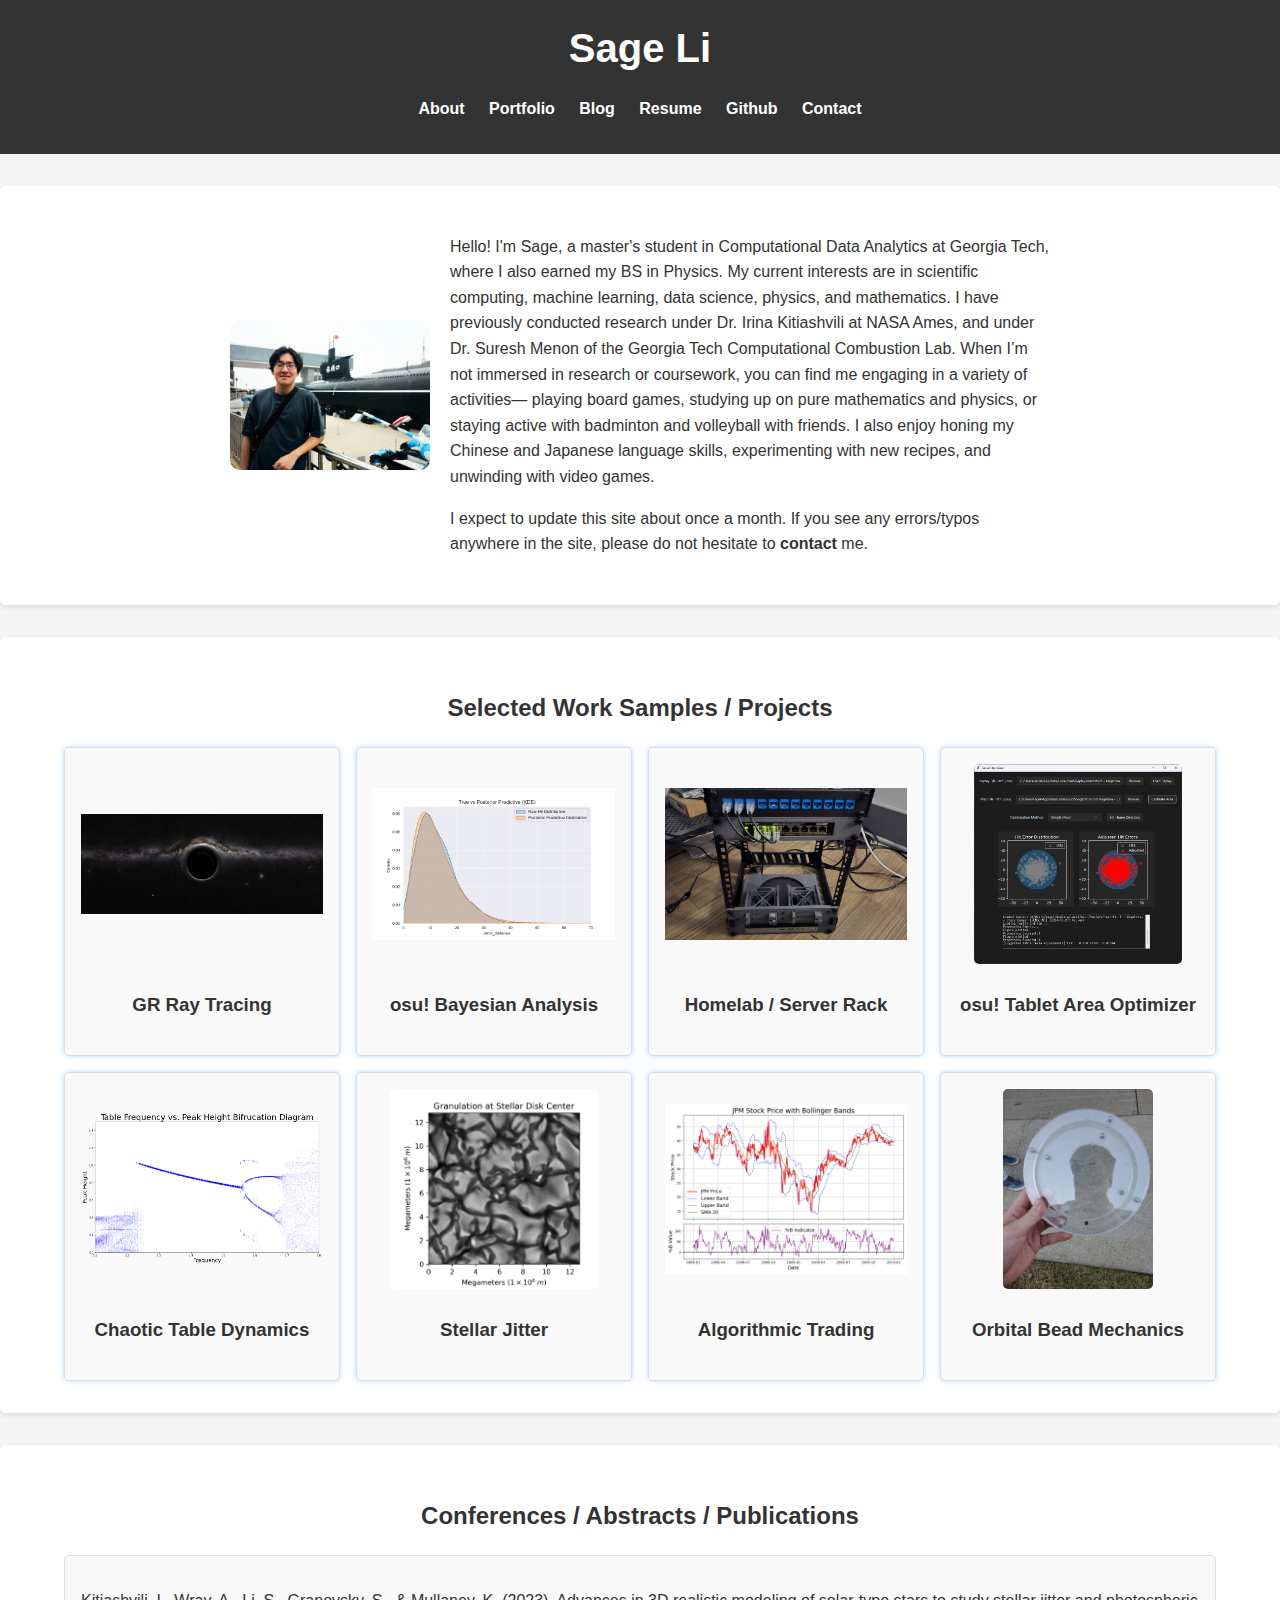
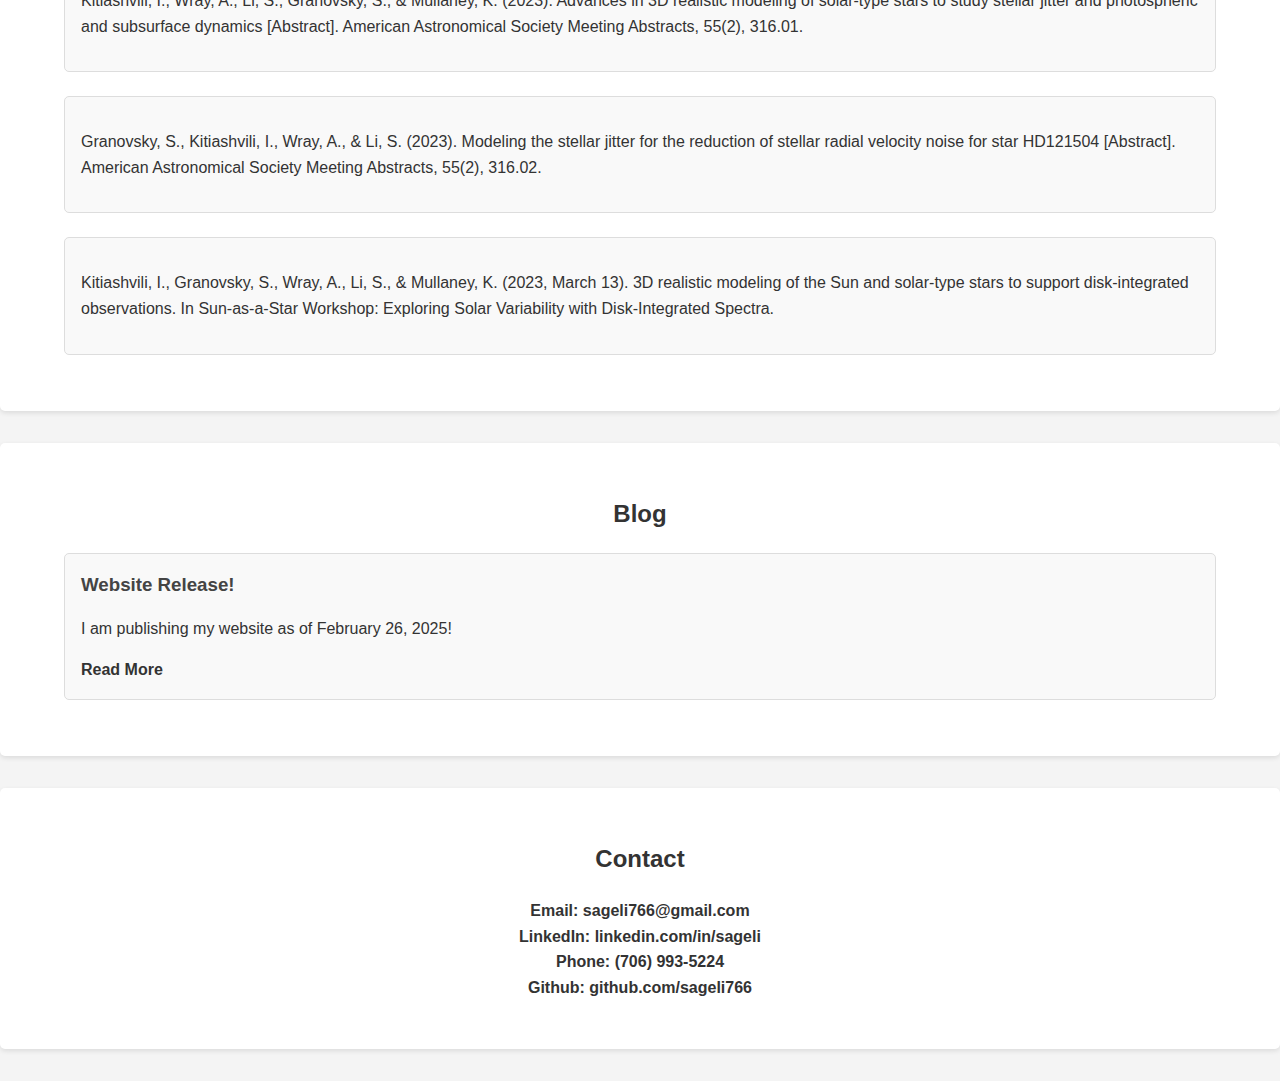
<file: index.html>
<!DOCTYPE html>
<html lang="en">

<head>
    <meta charset="UTF-8">
    <meta name="viewport" content="width=device-width, initial-scale=1.0">
    <title>Sage Li's Website</title>
    <link rel="stylesheet" href="styles.css">
</head>

<body>
<!-- Header -->
<header>
    <div class="container">
        <h1>Sage Li</h1>
        <nav>
            <ul>
                <li><a href="#about">About</a></li>
                <li><a href="#portfolio">Portfolio</a></li>
                <li><a href="#blog">Blog</a></li>
                <li><a href="Sage_Li's_Resume.pdf" target="_blank">Resume</a></li>
                <li><a href="https://github.com/sageli766" target="_blank">Github</a></li>
                <li><a href="#contact">Contact</a></li>
            </ul>
        </nav>
    </div>
</header>

<!-- About -->
<section id="about">
    <div class="container about-container">
        <img src="portrait.jpg" alt="Sage Li" class="about-image">
        <div class="about-text">
            <p>
                Hello! I'm Sage, a master's student in Computational Data Analytics at Georgia
                Tech, where I also earned my BS in Physics. My current interests are in
                scientific computing, machine learning, data science, physics, and mathematics. I have previously
                conducted research under Dr. Irina Kitiashvili at NASA Ames,
                and under Dr. Suresh Menon of the Georgia Tech Computational Combustion Lab. When I’m
                not immersed in research or coursework, you can find me engaging in a variety
                of activities— playing board games, studying up on pure mathematics and
                physics, or staying active with badminton and volleyball with friends.
                I also enjoy honing my Chinese and Japanese language skills, experimenting with
                new recipes, and unwinding with video games.
            </p>

            <p>
                I expect to update this site about once a month. If you see any errors/typos anywhere in the site, please
                do not hesitate to <a href="#contact">contact</a> me.
            </p>
        </div>
    </div>
</section>

<!-- Portfolio -->
<section id="portfolio">
    <div class="container">
        <h2>Selected Work Samples / Projects</h2>
        <div class="portfolio-grid">
            <a href="GR_raytracing/GR_raytracing.html">
                <div class="portfolio-item">
                    <img src="GR_raytracing/cuda_bars.png" alt="osu_bayesian">
                    <h3>GR Ray Tracing</h3>
                </div>
            </a>

            <a href="osu_bayesian/osu_bayesian.html">
                <div class="portfolio-item">
                    <img src="osu_bayesian/true_vs_PPD.png" alt="osu_bayesian">
                    <h3>osu! Bayesian Analysis</h3>
                </div>
            </a>

            <a href="homelab/homelab.html">
                <div class="portfolio-item">
                    <img src="homelab/serverrack_fixed_aspect.jpg" alt="homelab">
                    <h3>Homelab / Server Rack</h3>
                </div>
            </a>

            <a href="osu_tablet_optimization/tablet_optimizer.html">
                <div class="portfolio-item">
                    <img src="osu_tablet_optimization/gui.png" alt="app_gui">
                    <h3>osu! Tablet Area Optimizer</h3>
                </div>
            </a>

            <a href="chaotic_dynamics/chaos.html">
                <div class="portfolio-item">
                    <img src="chaotic_dynamics/Bifurcation_Diagram.png" alt="Bifurcation">
                    <h3>Chaotic Table Dynamics</h3>
                </div>
            </a>

            <a href="stellar_jitter/stellar_jitter.html">
                <div class="portfolio-item">
                    <img src="stellar_jitter/stellar_disk.png" alt="Stellar Disk">
                    <h3>Stellar Jitter</h3>
                </div>
            </a>

            <a href="Algorithmic_trading/algotrading.html">
                <div class="portfolio-item">
                    <img src="Algorithmic_trading/BB.png" alt="BB">
                    <h3>Algorithmic Trading</h3>
                </div>
            </a>

            <a href="Orbital_Bead_Mechanics/bead_mech.html">
                <div class="portfolio-item">
                    <img src="Orbital_Bead_Mechanics/apparatus.jpg" alt="Setup">
                    <h3>Orbital Bead Mechanics</h3>
                </div>
            </a>
        </div>
    </div>
</section>

<section id="publications">
    <div class="container">
        <h2>Conferences / Abstracts / Publications</h2>
        <a href="https://ui.adsabs.harvard.edu/abs/2023AAS...24131601K/abstract" target="_blank" style="font-weight: normal;">
            <div class="blog-post">
            <p>Kitiashvili, I., Wray, A., Li, S., Granovsky, S., & Mullaney, K. (2023). Advances in 3D realistic modeling of
                solar-type stars to study stellar jitter and photospheric and subsurface dynamics [Abstract]. American
                Astronomical Society Meeting Abstracts, 55(2), 316.01.</p>
            </div>
        </a>

        <a href="https://ui.adsabs.harvard.edu/abs/2023AAS...24131602G/abstract" target="_blank">
            <div class="blog-post" style="font-weight: normal;">
                <p>
                    Granovsky, S., Kitiashvili, I., Wray, A., & Li, S. (2023). Modeling the stellar jitter for the reduction of stellar
                    radial velocity noise for star HD121504 [Abstract]. American Astronomical Society Meeting Abstracts, 55(2),
                    316.02.
                </p>
            </div>
        </a>

        <div class="blog-post">
            <p>
                Kitiashvili, I., Granovsky, S., Wray, A., Li, S., & Mullaney, K. (2023, March 13). 3D realistic modeling of
                the Sun and solar-type stars to support disk-integrated observations. In Sun-as-a-Star Workshop: Exploring
                Solar Variability with Disk-Integrated Spectra.
            </p>
        </div>
    </div>
</section>


<!-- Blog -->
<section id="blog">
    <div class="container">
        <h2>Blog</h2>
        <div class="blog-post">
            <h3>Website Release!</h3>
            <p>I am publishing my website as of February 26, 2025!</p>
            <a href="blog_posts/release.html">Read More</a>
        </div>
    </div>
</section>

<!-- Contact -->
<section id="contact">
    <div class="container">
        <h2>Contact</h2>
        <ul class="contact-info" style="text-align: center; list-style-type: none">
            <li>
                <strong>Email:</strong>
                <a href="mailto:sageli766@gmail.com">sageli766@gmail.com </a>
            </li>
            <li>
                <strong>LinkedIn:</strong>
                <a href="https://www.linkedin.com/in/sageli" target="_blank">linkedin.com/in/sageli </a>
            </li>
            <li>
                <strong>Phone:</strong>
                <span style="font-weight: bold">(706) 993-5224</span>
            </li>
            <li>
                <strong>Github:</strong>
                <a href="https://github.com/sageli766" target="_blank">github.com/sageli766 </a>
            </li>
        </ul>
    </div>
</section>
</file>
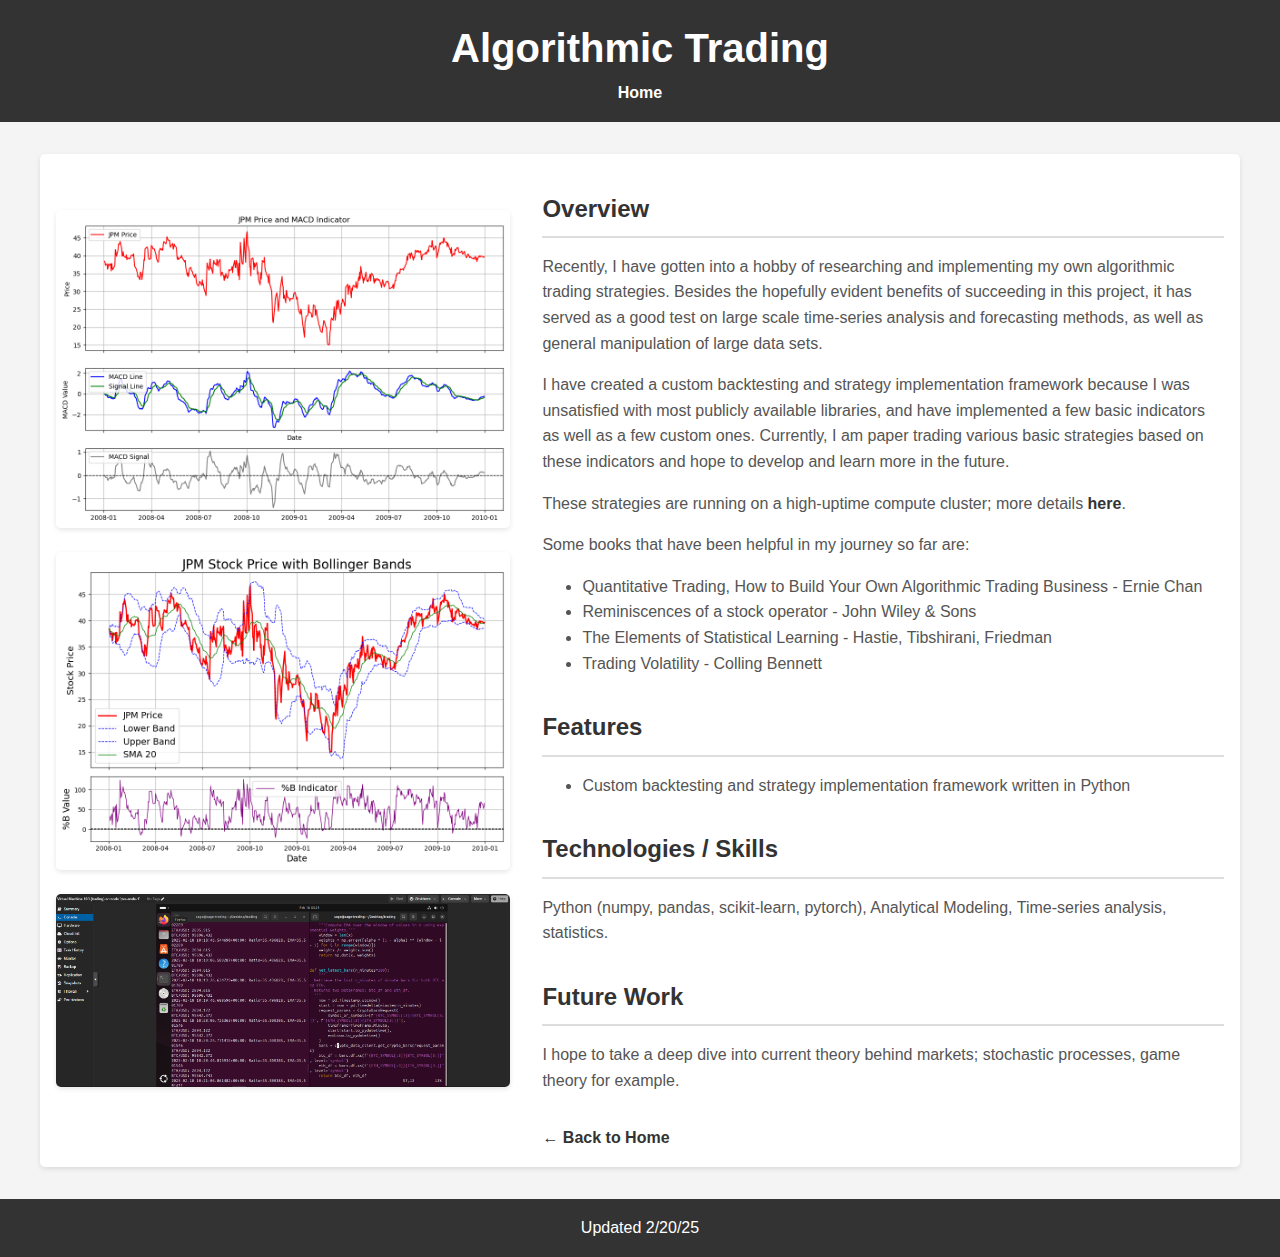
<file: Algorithmic_trading/algotrading.html>
<!DOCTYPE html>
<html lang="en">
<head>
  <meta charset="UTF-8" />
  <meta name="viewport" content="width=device-width, initial-scale=1.0" />
  <title>Sage Li's Website - Algotrading</title>
  <link rel="stylesheet" href="../styles.css"/>
  <style>
    .project-container {
      display: flex;
      /*flex-wrap: wrap;*/
      flex-direction: row;
      align-items: center;
      justify-content: flex-start;
      max-width: 1200px;
      margin: 2rem auto;
      background: #fff;
      border-radius: 5px;
      box-shadow: 0 2px 5px rgba(0, 0, 0, 0.1);
    }

    .project-images {
      flex: 1 1 40%;
      padding: 1rem;
    }

    .project-images img {
      width: 100%;
      height: auto;
      margin-bottom: 1rem;
      border-radius: 5px;
      box-shadow: 0 2px 5px rgba(0, 0, 0, 0.1);
    }

    .project-text {
      flex: 1 1 60%;
      padding: 1rem;
    }

    .project-section {
      margin-bottom: 2rem;
    }

    .project-section h2 {
      border-bottom: 2px solid #ddd;
      padding-bottom: 0.5rem;
      margin-bottom: 1rem;
      color: #333;
    }

    .project-section p,
    .project-section ul {
      font-family: Arial, sans-serif;
      color: #555;
      line-height: 1.6;
    }

    @media (max-width: 768px) {
      .project-container {
        flex-direction: column;
      }
    }

    header, footer {
      background: #333;
      color: #fff;
      text-align: center;
      padding: 1rem 0;
    }

    header nav ul, footer nav ul {
      list-style: none;
      padding: 0;
      margin: 0;
    }

    header nav ul li, footer nav ul li {
      display: inline;
      margin: 0 10px;
    }

    header nav ul li a, footer nav ul li a {
      color: #fff;
      text-decoration: none;
    }

    a {
      text-decoration: none;
    }
  </style>
</head>
<body>
<header>
  <div class="container">
    <!-- HEADER -->
    <h1>Algorithmic Trading</h1>
    <nav>
      <ul>
        <li><a href="../index.html">Home</a></li>
      </ul>
    </nav>
  </div>
</header>

<main class="project-container">
  <!-- IMAGES -->
  <div class="project-images">
    <img src="macd.png" alt="macd" />
    <img src="BB.png" alt="BB%" />
    <img src="../homelab/trading-vm.png" alt="tradingvm">
  </div>

  <!-- TEXT -->
  <div class="project-text">
    <div class="project-section" id="overview">
      <h2>Overview</h2>
      <p>
        Recently, I have gotten into a hobby of researching and implementing my own algorithmic trading strategies.
        Besides the hopefully evident benefits of succeeding in this project, it has served as a good test on large scale
        time-series analysis and forecasting methods, as well as general manipulation of large data sets.
      </p>

      <p>
        I have created a custom backtesting and strategy implementation framework because I was unsatisfied with most
        publicly available libraries, and have implemented a few basic indicators as well as a few custom ones.
        Currently, I am paper trading various basic strategies based on these indicators and hope to develop and learn more
        in the future.
      </p>

      <p>
        These strategies are running on a high-uptime compute cluster; more details <a href="../homelab/homelab.html">here</a>.
      </p>

      <p>
        Some books that have been helpful in my journey so far are:
        <ul>
          <li>Quantitative Trading, How to Build Your Own Algorithmic Trading Business - Ernie Chan</li>
          <li>Reminiscences of a stock operator - John Wiley & Sons</li>
          <li>The Elements of Statistical Learning - Hastie, Tibshirani, Friedman</li>
          <li>Trading Volatility - Colling Bennett</li>
        </ul>
      </p>
    </div>

    <div class="project-section" id="features">
      <h2>Features</h2>
      <ul>
        <li>Custom backtesting and strategy implementation framework written in Python</li>
      </ul>
    </div>

    <div class="project-section" id="technologies">
      <h2>Technologies / Skills</h2>
      <p>
        Python (numpy, pandas, scikit-learn, pytorch), Analytical Modeling, Time-series analysis, statistics.
      </p>
    </div>

    <div class="project-section" id="details">
      <h2>Future Work</h2>
      <p>
        I hope to take a deep dive into current theory behind markets; stochastic processes, game theory for example.
      </p>
    </div>
    <a href="../index.html" class="back-to-blog">← Back to Home</a>
  </div>
</main>

<!-- FOOTER -->
<footer>
  <div class="container">
    <p>Updated 2/20/25</p>
  </div>
</footer>
</body>
</html>
</file>
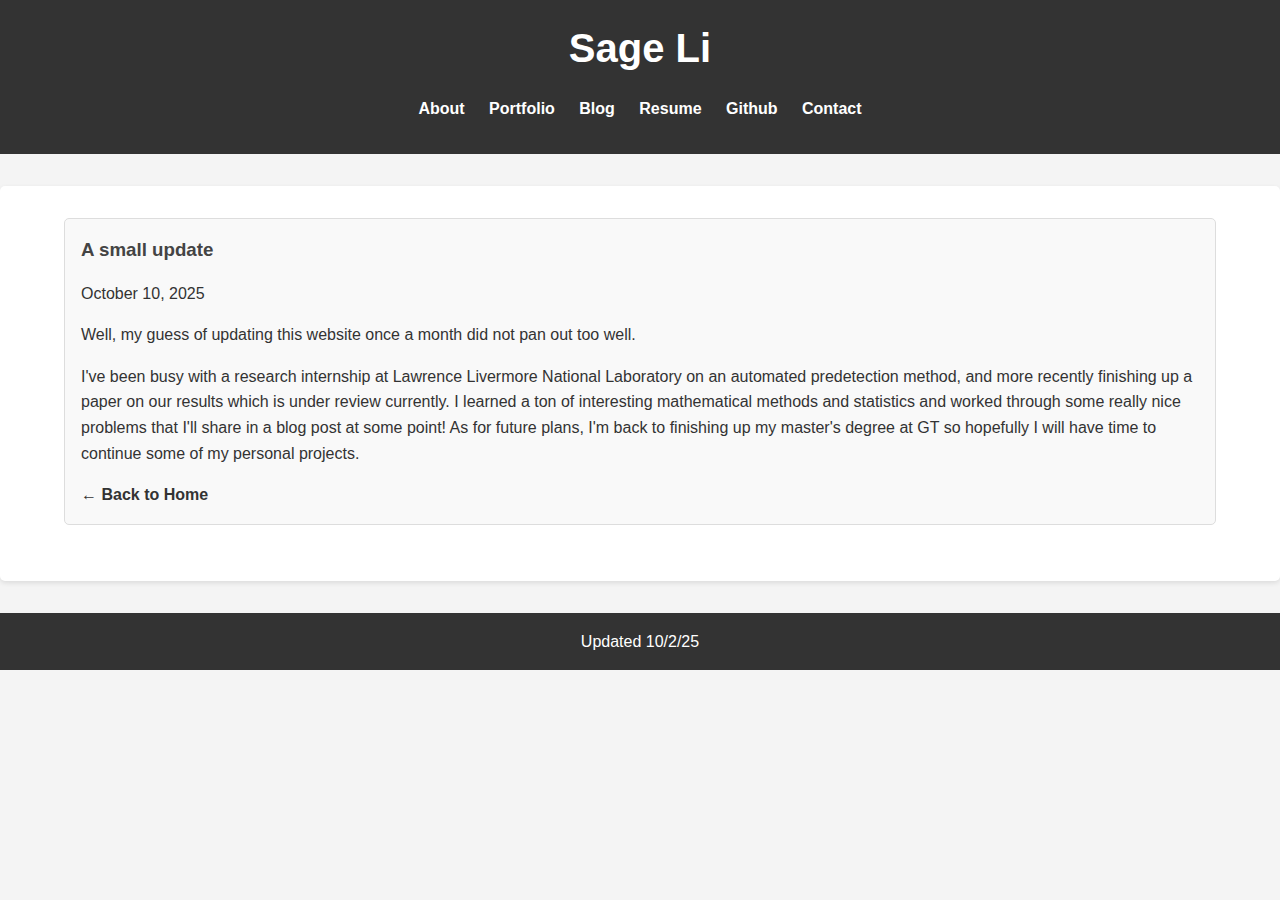
<file: blog_posts/oct_updates.html>
<!DOCTYPE html>
<html lang="en">
<head>
  <meta charset="UTF-8">
  <meta name="viewport" content="width=device-width, initial-scale=1">
  <title>Blog Post Title | Sage Li</title>
  <link rel="stylesheet" href="../styles.css">
</head>
<body>

<header>
  <div class="container">
    <h1>Sage Li</h1>
    <nav>
      <ul>
        <li><a href="../index.html#about">About</a></li>
        <li><a href="../index.html#portfolio">Portfolio</a></li>
        <li><a href="../index.html#blog">Blog</a></li>
        <li><a href="../Sage_Li's_Resume.pdf" target="_blank">Resume</a></li>
        <li><a href="../https://github.com/sageli766" target="_blank">Github</a></li>
        <li><a href="../index.html#contact">Contact</a></li>
      </ul>
    </nav>
  </div>
</header>

<section id="blog-post">
  <div class="container">
    <div class="blog-post">
      <h3>A small update</h3>
      <p class="post-meta">October 10, 2025</p>
      <p>
        Well, my guess of updating this website once a month did not pan out too well.
      </p>
      <p>
        I've been busy with a research internship at Lawrence Livermore National Laboratory on an automated predetection method, 
        and more recently finishing up a paper on our results which is under review currently. I learned a ton of interesting mathematical methods and statistics
        and worked through some really nice problems that I'll share in a blog post at some point!

        As for future plans, I'm back to finishing up my master's degree at GT so hopefully I will have time to continue some of my personal projects.
      </p>
      <a href="../index.html" class="back-to-blog">← Back to Home</a>
    </div>
  </div>
</section>

<footer>
  <p>Updated 10/2/25</p>
</footer>
</body>
</html>
</file>
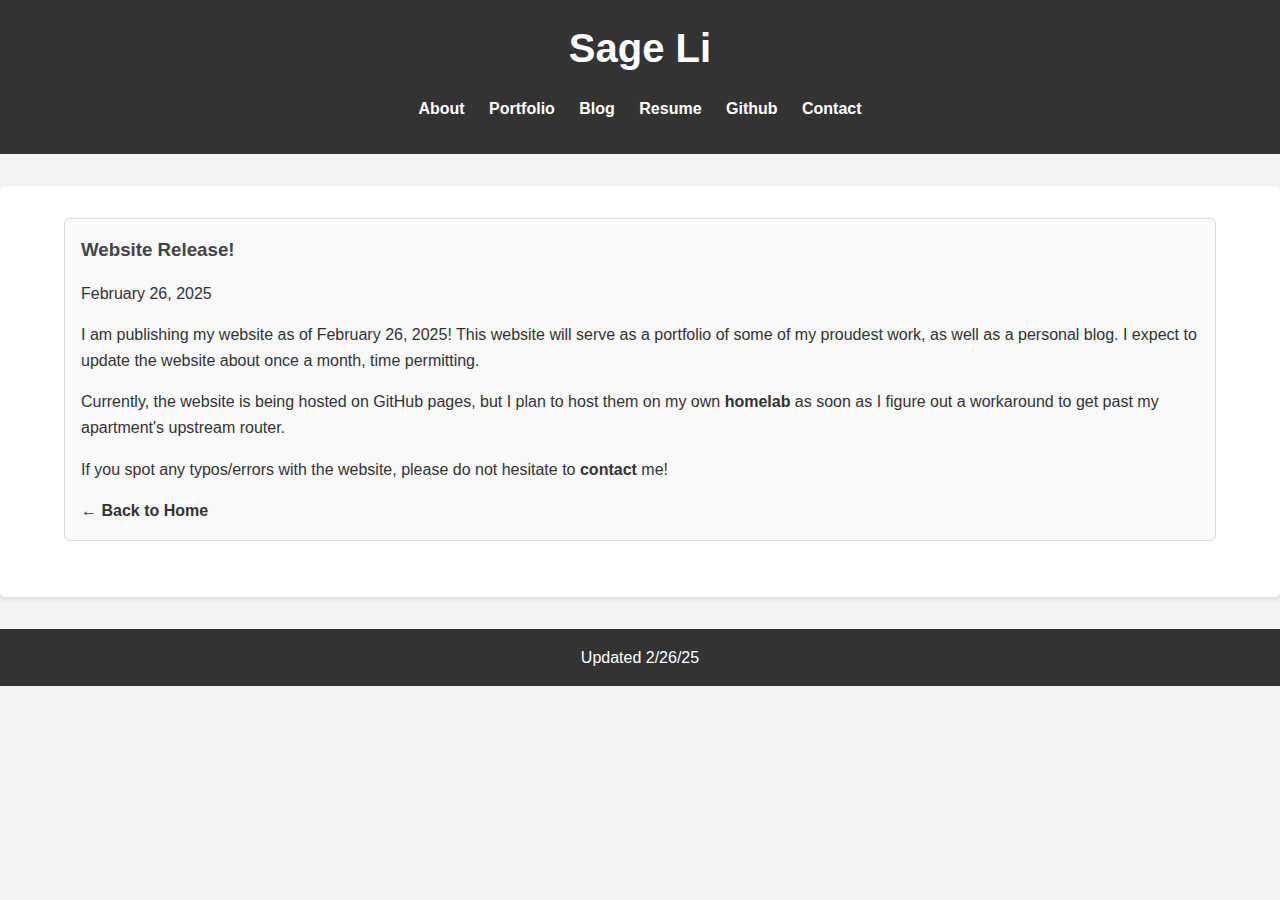
<file: blog_posts/release.html>
<!DOCTYPE html>
<html lang="en">
<head>
  <meta charset="UTF-8">
  <meta name="viewport" content="width=device-width, initial-scale=1">
  <title>Blog Post Title | Sage Li</title>
  <link rel="stylesheet" href="../styles.css">
</head>
<body>

<header>
  <div class="container">
    <h1>Sage Li</h1>
    <nav>
      <ul>
        <li><a href="../index.html#about">About</a></li>
        <li><a href="../index.html#portfolio">Portfolio</a></li>
        <li><a href="../index.html#blog">Blog</a></li>
        <li><a href="../Sage_Li's_Resume.pdf" target="_blank">Resume</a></li>
        <li><a href="../https://github.com/sageli766" target="_blank">Github</a></li>
        <li><a href="../index.html#contact">Contact</a></li>
      </ul>
    </nav>
  </div>
</header>

<section id="blog-post">
  <div class="container">
    <div class="blog-post">
      <h3>Website Release!</h3>
      <p class="post-meta">February 26, 2025</p>
      <p>
        I am publishing my website as of February 26, 2025! This website will serve as a portfolio of some of my proudest work,
        as well as a personal blog. I expect to update the website about once a month, time permitting.
      </p>
      <p>
        Currently, the website is being hosted on GitHub pages, but I plan to host them on my own
        <a href="../homelab/homelab.html">homelab</a> as soon as I figure out a workaround to get past my apartment's
        upstream router.
      </p>
      <p>
        If you spot any typos/errors with the website, please do not hesitate to <a href="../index.html#contact">contact</a> me!
      </p>
      <a href="../index.html" class="back-to-blog">← Back to Home</a>
    </div>
  </div>
</section>

<footer>
  <p>Updated 2/26/25</p>
</footer>
</body>
</html>
</file>
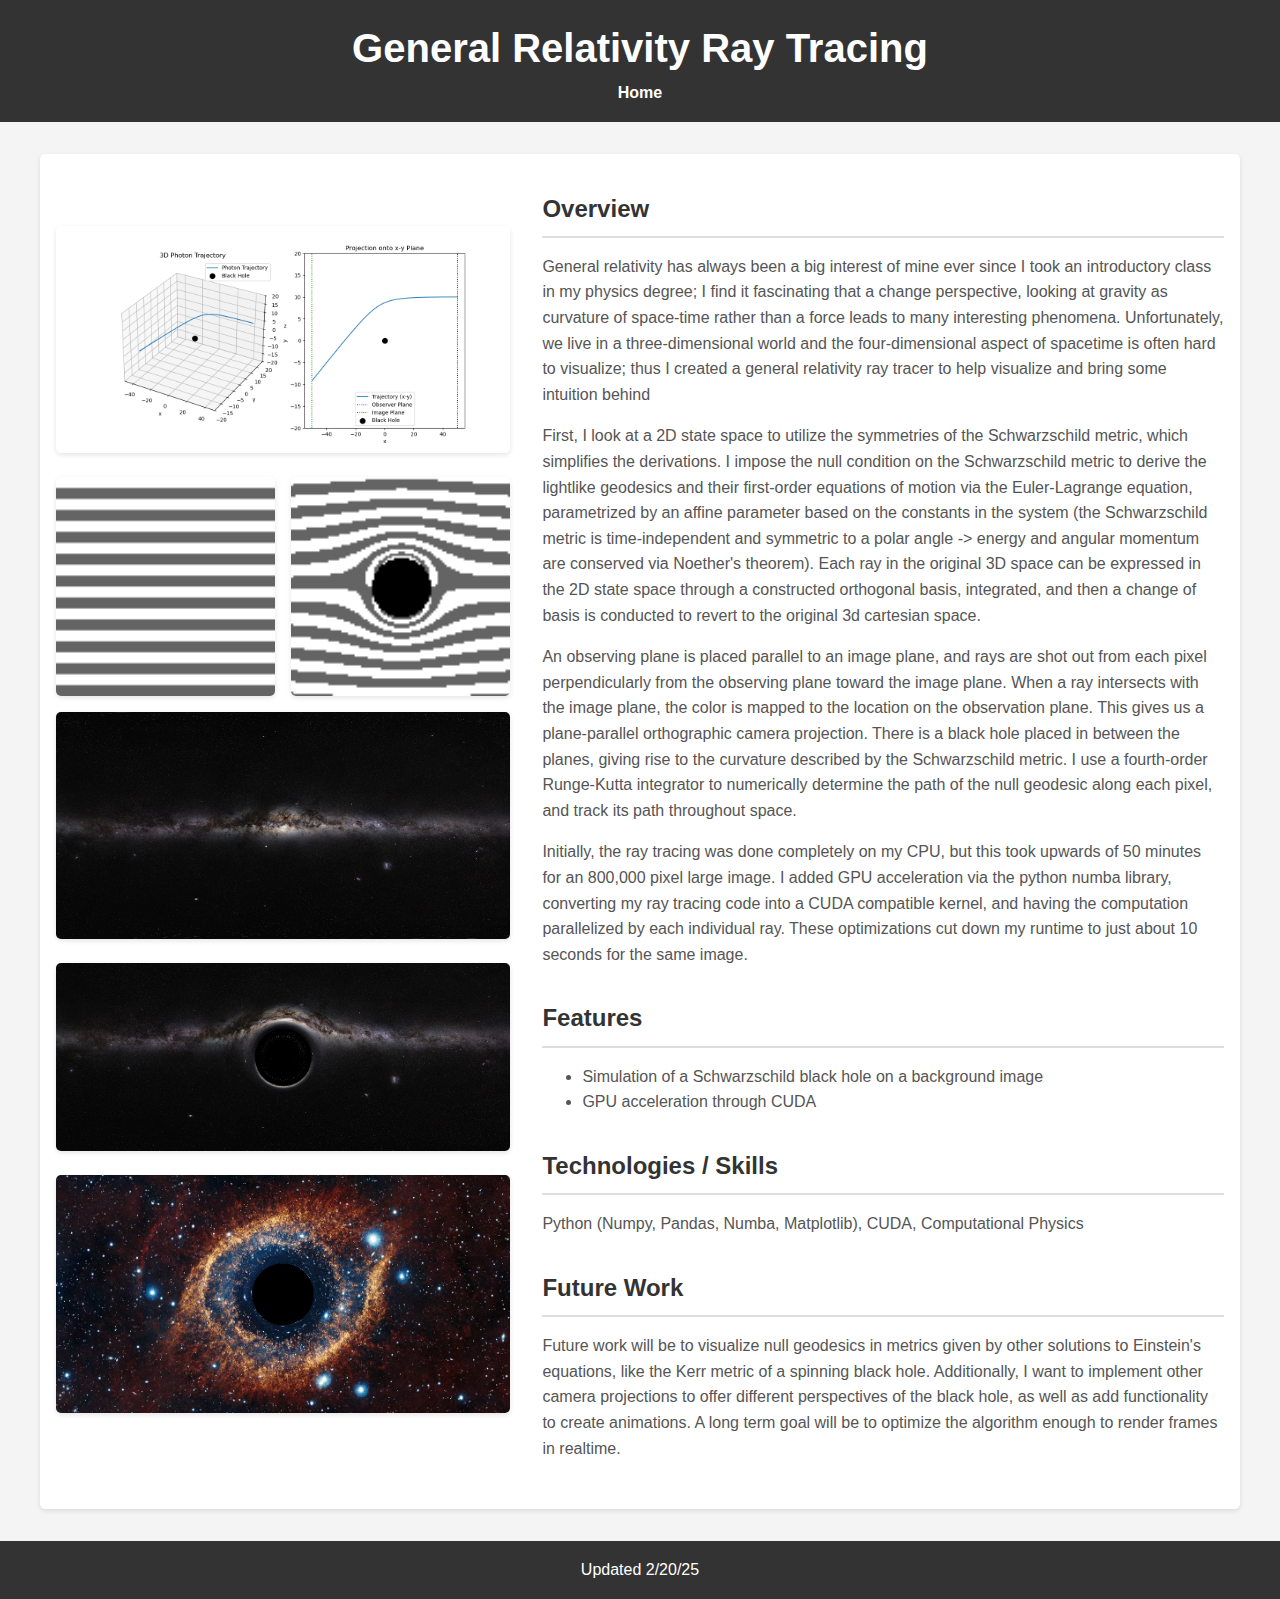
<file: GR_raytracing/GR_raytracing.html>
<!DOCTYPE html>
<html lang="en">
<head>
  <meta charset="UTF-8" />
  <meta name="viewport" content="width=device-width, initial-scale=1.0" />
  <title>Sage Li's Website - GR Ray Tracing</title>
  <link rel="stylesheet" href="../styles.css"/>
  <style>
    .project-container {
      display: flex;
      /*flex-wrap: wrap;*/
      flex-direction: row;
      align-items: center;
      justify-content: flex-start;
      max-width: 1200px;
      margin: 2rem auto;
      background: #fff;
      border-radius: 5px;
      box-shadow: 0 2px 5px rgba(0, 0, 0, 0.1);
    }

    .project-images {
      flex: 1 1 40%;
      padding: 1rem;
    }

    .project-images img {
      width: 100%;
      height: auto;
      margin-bottom: 1rem;
      border-radius: 5px;
      box-shadow: 0 2px 5px rgba(0, 0, 0, 0.1);
    }

    .project-images > div {
      display: flex;
      gap: 1rem;
    }

    .project-images > div img {
      width: 50%;
      height: auto;
    }

    .project-text {
      flex: 1 1 60%;
      padding: 1rem;
    }

    .project-section {
      margin-bottom: 2rem;
    }

    .project-section h2 {
      border-bottom: 2px solid #ddd;
      padding-bottom: 0.5rem;
      margin-bottom: 1rem;
      color: #333;
    }

    .project-section p,
    .project-section ul {
      font-family: Arial, sans-serif;
      color: #555;
      line-height: 1.6;
    }

    @media (max-width: 768px) {
      .project-container {
        flex-direction: column;
      }
    }

    header, footer {
      background: #333;
      color: #fff;
      text-align: center;
      padding: 1rem 0;
    }

    header nav ul, footer nav ul {
      list-style: none;
      padding: 0;
      margin: 0;
    }

    header nav ul li, footer nav ul li {
      display: inline;
      margin: 0 10px;
    }

    header nav ul li a, footer nav ul li a {
      color: #fff;
      text-decoration: none;
    }
  </style>
</head>
<body>
<header>
  <div class="container">
    <!-- HEADER -->
    <h1>General Relativity Ray Tracing</h1>
    <nav>
      <ul>
        <li><a href="../index.html">Home</a></li>
      </ul>
    </nav>
  </div>
</header>

<main class="project-container">
  <!-- IMAGES -->
  <div class="project-images">
    <img src="trajectory.png" alt="trajectory"/>
    <div>
      <img src="horizontal_bars_5px_by_100px.png" alt="bars" />
      <img src="bars.png" alt="bars2" />
    </div>
    <img src="milkyway_ref.png" alt="milikyway" />
    <img src="cuda_bars.png" alt="milkyway2" />
    <img src="helix_nebula.png" alt="helix"/>
  </div>

  <!-- TEXT -->
  <div class="project-text">
    <div class="project-section" id="overview">
      <h2>Overview</h2>
      <p>
        General relativity has always been a big interest of mine ever since I took an introductory class in my physics
        degree; I find it fascinating that a change perspective, looking at gravity as curvature of space-time rather
        than a force leads to many interesting phenomena. Unfortunately, we live in a three-dimensional world and the
        four-dimensional aspect of spacetime is often hard to visualize; thus I created a general relativity ray tracer
        to help visualize and bring some intuition behind
      </p>

      <p>
        First, I look at a 2D state space to utilize the symmetries of the Schwarzschild metric, which simplifies
        the derivations.
        I impose the null condition on the Schwarzschild metric to derive the lightlike geodesics and
        their first-order equations of motion via the Euler-Lagrange equation, parametrized by an affine parameter based on the constants in the system
        (the Schwarzschild metric is time-independent and symmetric to a polar angle -> energy and angular momentum are conserved via Noether's theorem).
        Each ray in the original 3D space can be expressed in the 2D state space through a constructed orthogonal basis, integrated,
        and then a change of basis is conducted to revert to the original 3d cartesian space.
      </p>

      <p>
        An observing plane is placed parallel to an image plane, and rays are shot out from each pixel perpendicularly from
        the observing plane toward the image plane. When a ray intersects with the image plane, the color is mapped to the
        location on the observation plane. This gives us a plane-parallel orthographic camera projection.
        There is a black hole placed in between the planes, giving rise to the curvature described by the Schwarzschild metric.
        I use a fourth-order Runge-Kutta integrator to numerically determine the path of the null geodesic along each pixel,
        and track its path throughout space.
      </p>

      <p>
        Initially, the ray tracing was done completely on my CPU, but this took upwards of 50 minutes for an 800,000 pixel
        large image. I added GPU acceleration via the python numba library, converting my ray tracing code into a CUDA
        compatible kernel, and having the computation parallelized by each individual ray. These optimizations cut down my
        runtime to just about 10 seconds for the same image.
      </p>
    </div>

    <div class="project-section" id="features">
      <h2>Features</h2>
      <ul>
        <li>Simulation of a Schwarzschild black hole on a background image</li>
        <li>GPU acceleration through CUDA</li>
      </ul>
    </div>

    <div class="project-section" id="technologies">
      <h2>Technologies / Skills</h2>
      <p>
        Python (Numpy, Pandas, Numba, Matplotlib), CUDA, Computational Physics
      </p>
    </div>

    <div class="project-section" id="details">
      <h2>Future Work</h2>
      <p>
        Future work will be to visualize null geodesics in metrics given by other solutions to Einstein's equations,
        like the Kerr metric of a spinning black hole. Additionally, I want to implement other camera projections to
        offer different perspectives of the black hole, as well as add functionality to create animations. A long term
        goal will be to optimize the algorithm enough to render frames in realtime.
      </p>
    </div>
  </div>
</main>

<!-- FOOTER -->
<footer>
  <div class="container">
    <p>Updated 2/20/25</p>
  </div>
</footer>
</body>
</html>
</file>
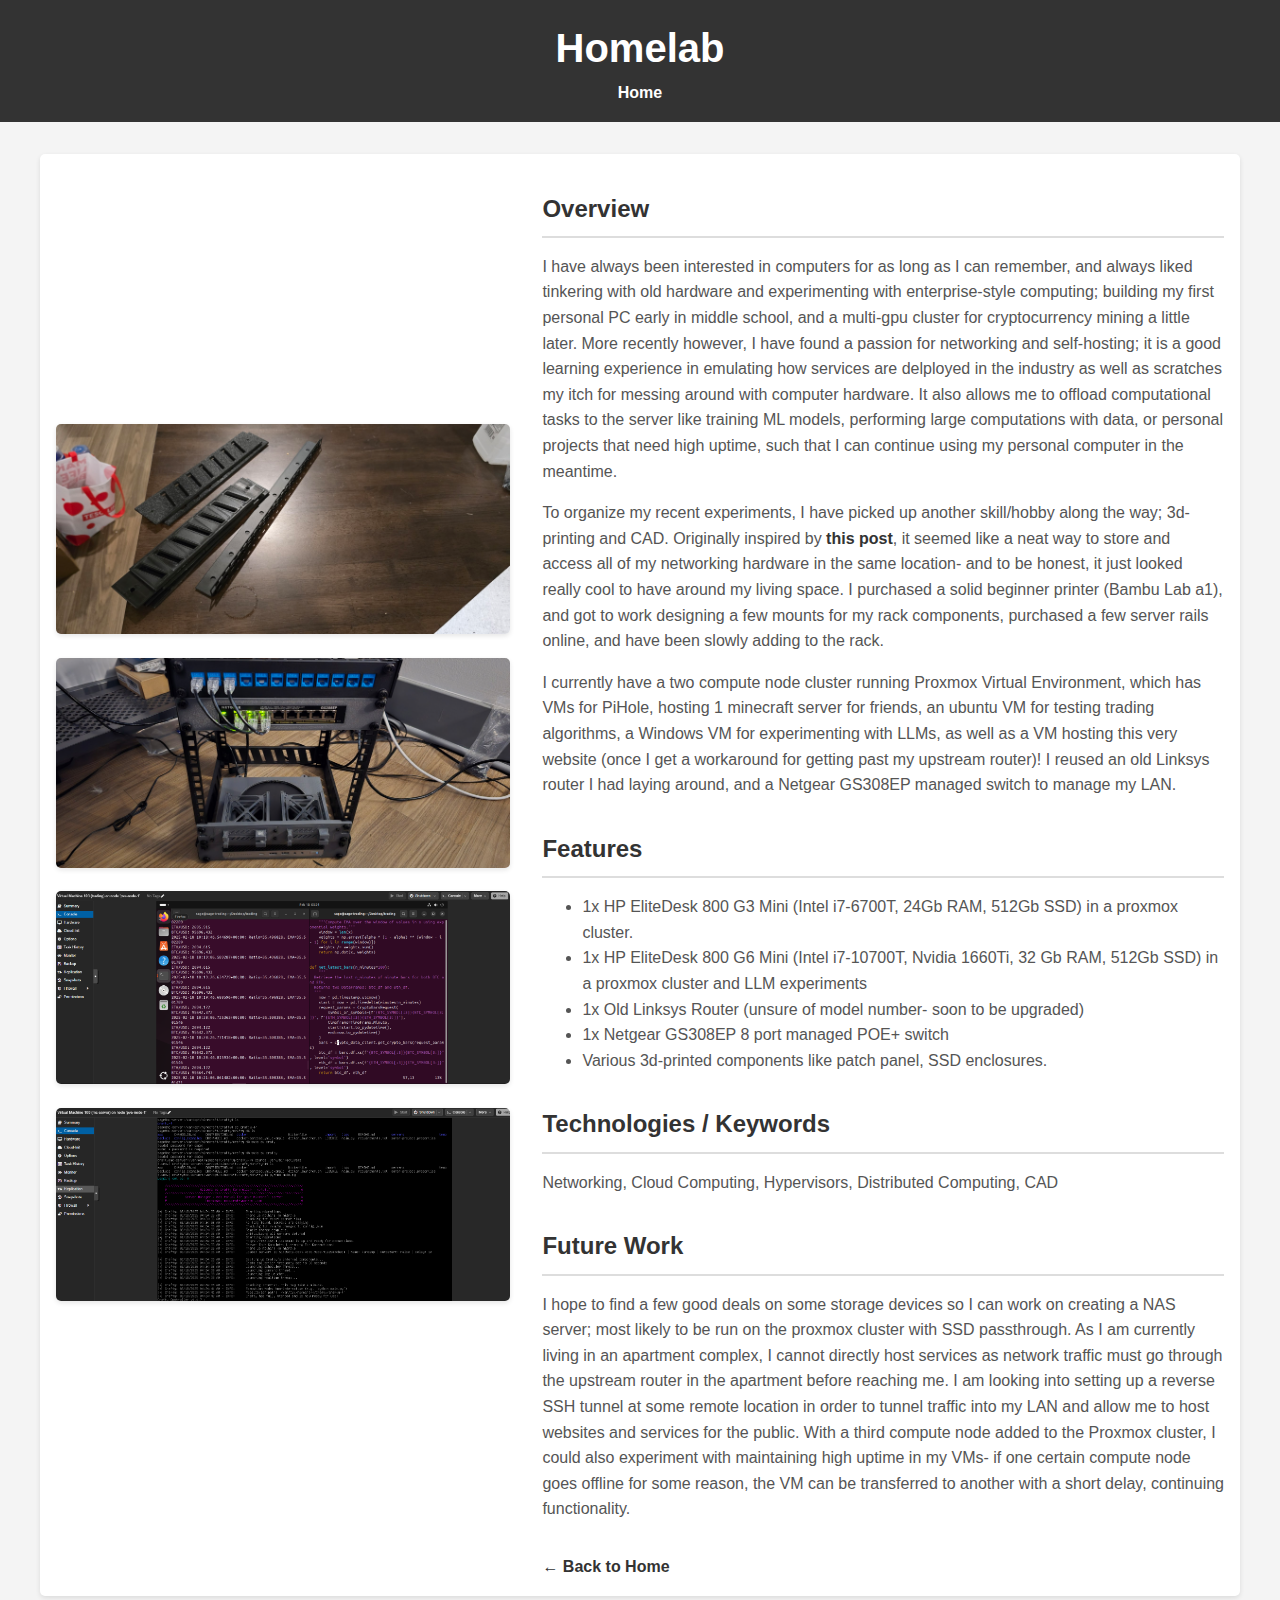
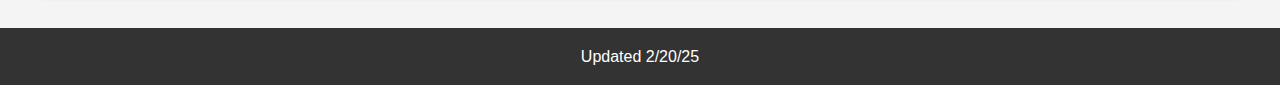
<file: homelab/homelab.html>
<!DOCTYPE html>
<html lang="en">
<head>
  <meta charset="UTF-8" />
  <meta name="viewport" content="width=device-width, initial-scale=1.0" />
  <title>Sage Li's Website - Homelab</title>
  <link rel="stylesheet" href="../styles.css" />
  <style>
    .project-container {
      display: flex;
      /*flex-wrap: wrap;*/
      flex-direction: row;
      align-items: center;
      justify-content: flex-start;
      max-width: 1200px;
      margin: 2rem auto;
      background: #fff;
      border-radius: 5px;
      box-shadow: 0 2px 5px rgba(0, 0, 0, 0.1);
    }

    .project-images {
      flex: 1 1 40%;
      padding: 1rem;
    }

    .project-images img {
      width: 100%;
      height: auto;
      margin-bottom: 1rem;
      border-radius: 5px;
      box-shadow: 0 2px 5px rgba(0, 0, 0, 0.1);
    }

    .project-text {
      flex: 1 1 60%;
      padding: 1rem;
    }

    .project-section {
      margin-bottom: 2rem;
    }

    .project-section h2 {
      border-bottom: 2px solid #ddd;
      padding-bottom: 0.5rem;
      margin-bottom: 1rem;
      color: #333;
    }

    .project-section p,
    .project-section ul {
      font-family: Arial, sans-serif;
      color: #555;
      line-height: 1.6;
    }

    @media (max-width: 768px) {
      .project-container {
        flex-direction: column;
      }
    }

    header, footer {
      background: #333;
      color: #fff;
      text-align: center;
      padding: 1rem 0;
    }

    header nav ul, footer nav ul {
      list-style: none;
      padding: 0;
      margin: 0;
    }

    header nav ul li, footer nav ul li {
      display: inline;
      margin: 0 10px;
    }

    header nav ul li a, footer nav ul li a {
      color: #fff;
      text-decoration: none;
    }

    a {
      text-decoration: none;
    }
  </style>
</head>
<body>
<!-- HEADER -->
<header>
  <div class="container">
    <h1>Homelab</h1>
    <nav>
      <ul>
        <li><a href="../index.html">Home</a></li>
      </ul>
    </nav>
  </div>
</header>

<main class="project-container">
  <!-- IMAGES -->
  <div class="project-images">
    <img src="server_rails.jpg" alt="serverrails" />
    <img src="serverrack.jpg" alt="serverrack" />
    <img src="trading-vm.png" alt="tradingvm" />
    <img src="minecraft_VM.png" alt="minecraftvm" />
  </div>

  <!-- TEXT -->
  <div class="project-text">
    <div class="project-section" id="overview">
      <h2>Overview</h2>
      <p>
        I have always been interested in computers for as long as I can remember, and always liked tinkering with old
        hardware and experimenting with enterprise-style computing; building my first personal PC early in middle school, and
        a multi-gpu cluster for cryptocurrency mining a little later. More recently however,
        I have found a passion for networking and self-hosting; it is a good learning experience in emulating how
        services are delployed in the industry as well as scratches my itch for messing around with computer hardware. It also allows
        me to offload computational tasks to the server like training ML models, performing large computations with data,
        or personal projects that need high uptime, such that I can continue using my personal computer in the meantime.
      </p>

      <p>
        To organize my recent experiments, I have picked up another skill/hobby along the way; 3d-printing and CAD. Originally
        inspired by <a href="https://www.printables.com/model/275203-10in-home-server-project/files" target="_blank">this post</a>, it seemed like
        a neat way to store and access all of my networking hardware in the same location- and to be honest, it just looked really cool
        to have around my living space. I purchased a solid beginner printer (Bambu Lab a1), and got to work designing
        a few mounts for my rack components, purchased a few server rails online, and have been slowly adding to the rack.
      </p>

      <p>
        I currently have a two compute node cluster running Proxmox Virtual Environment, which has VMs for PiHole,
        hosting 1 minecraft server for friends, an ubuntu VM for testing trading algorithms, a Windows VM for experimenting with
        LLMs, as well as a VM hosting this very website
        (once I get a workaround for getting past my upstream router)!
        I reused an old Linksys router I had laying around, and a Netgear GS308EP managed switch to manage my LAN.
      </p>
    </div>

    <div class="project-section" id="features">
      <h2>Features</h2>
      <ul>
        <li>1x HP EliteDesk 800 G3 Mini (Intel i7-6700T, 24Gb RAM, 512Gb SSD) in a proxmox cluster.</li>
        <li>1x HP EliteDesk 800 G6 Mini (Intel i7-10700T, Nvidia 1660Ti, 32 Gb RAM, 512Gb SSD) in a proxmox cluster and LLM experiments</li>
        <li>1x Old Linksys Router (unsure of model number- soon to be upgraded)</li>
        <li>1x Netgear GS308EP 8 port managed POE+ switch</li>
        <li>Various 3d-printed components like patch panel, SSD enclosures.</li>
      </ul>
    </div>

    <div class="project-section" id="technologies">
      <h2>Technologies / Keywords</h2>
      <p>
        Networking, Cloud Computing, Hypervisors, Distributed Computing, CAD
      </p>
    </div>

    <div class="project-section" id="details">
      <h2>Future Work</h2>
      <p>
        I hope to find a few good deals on some storage devices so I can work on creating a NAS server; most likely to be run
        on the proxmox cluster with SSD passthrough.

        As I am currently living in an apartment complex, I cannot directly host services as network traffic must go through
        the upstream router in the apartment before reaching me. I am looking into setting up a reverse SSH tunnel at some
        remote location in order to tunnel traffic into my LAN and allow me to host websites and services for the public.

        With a third compute node added to the Proxmox cluster, I could also experiment with maintaining high uptime in my
        VMs- if one certain compute node goes offline for some reason, the VM can be transferred to another with a short delay,
        continuing functionality.
      </p>
    </div>

    <a href="../index.html" class="back-to-blog">← Back to Home</a>
  </div>
</main>

<!-- FOOTER -->
<footer>
  <div class="container">
    <p>Updated 2/20/25</p>
  </div>
</footer>
</body>
</html>
</file>
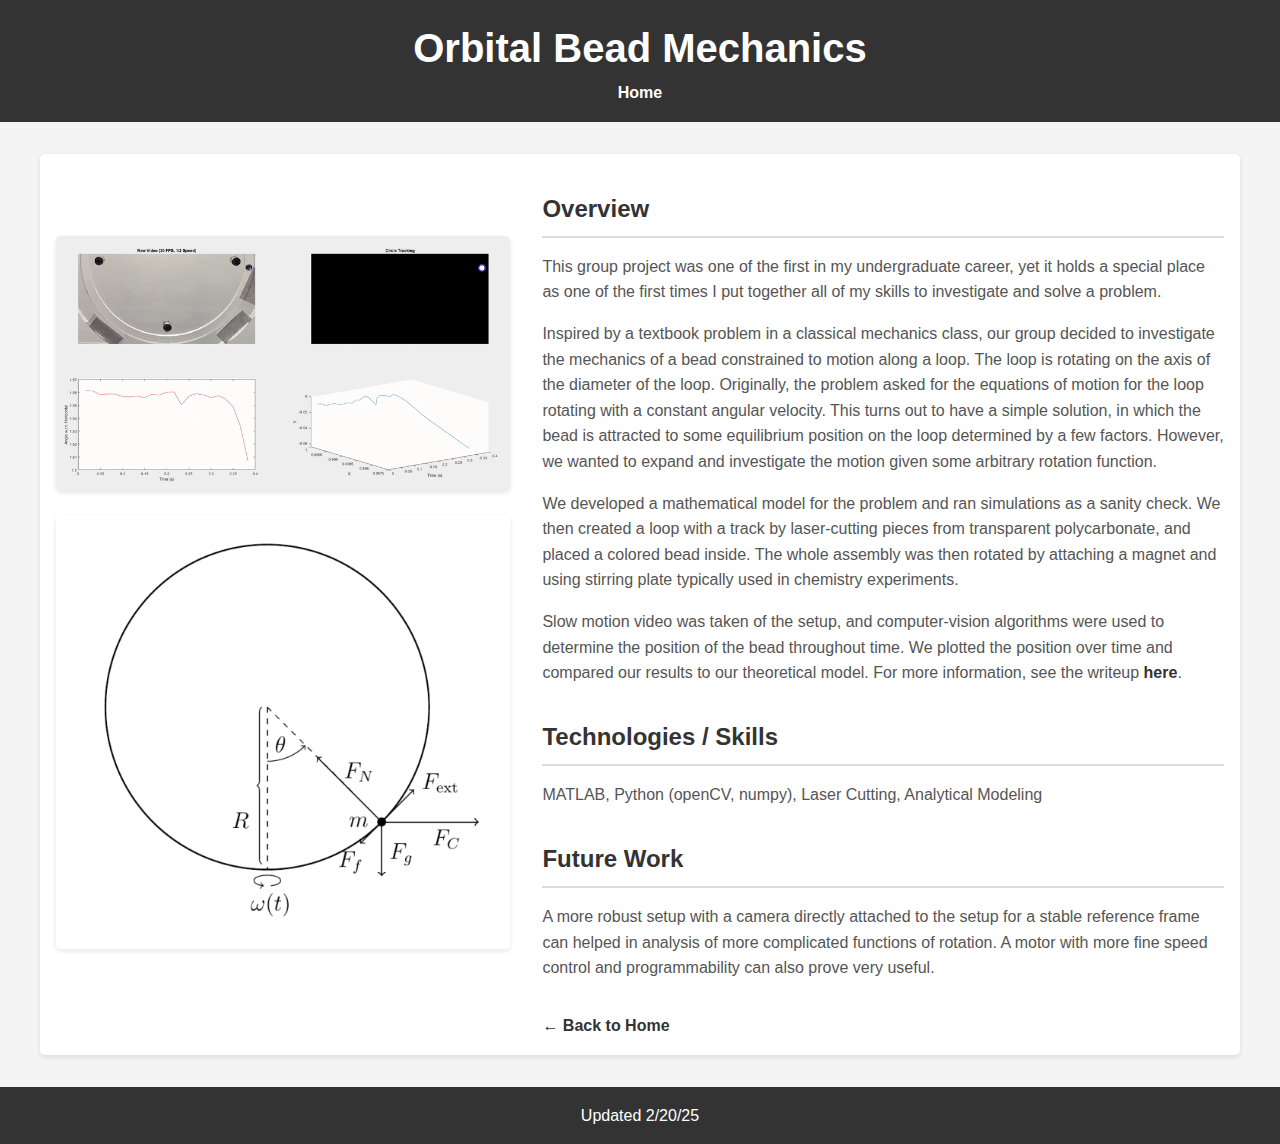
<file: Orbital_Bead_Mechanics/bead_mech.html>
<!DOCTYPE html>
<html lang="en">
<head>
  <meta charset="UTF-8" />
  <meta name="viewport" content="width=device-width, initial-scale=1.0" />
  <title>Sage Li's Website - Orbital Bead Mechanics</title>
  <link rel="stylesheet" href="../styles.css"/>
  <style>
    .project-container {
      display: flex;
      /*flex-wrap: wrap;*/
      flex-direction: row;
      align-items: center;
      justify-content: flex-start;
      max-width: 1200px;
      margin: 2rem auto;
      background: #fff;
      border-radius: 5px;
      box-shadow: 0 2px 5px rgba(0, 0, 0, 0.1);
    }

    .project-images {
      flex: 1 1 40%;
      padding: 1rem;
    }

    .project-images img {
      width: 100%;
      height: auto;
      margin-bottom: 1rem;
      border-radius: 5px;
      box-shadow: 0 2px 5px rgba(0, 0, 0, 0.1);
    }

    .project-text {
      flex: 1 1 60%;
      padding: 1rem;
    }

    .project-section {
      margin-bottom: 2rem;
    }

    .project-section h2 {
      border-bottom: 2px solid #ddd;
      padding-bottom: 0.5rem;
      margin-bottom: 1rem;
      color: #333;
    }

    .project-section p,
    .project-section ul {
      font-family: Arial, sans-serif;
      color: #555;
      line-height: 1.6;
    }

    @media (max-width: 768px) {
      .project-container {
        flex-direction: column;
      }
    }

    header, footer {
      background: #333;
      color: #fff;
      text-align: center;
      padding: 1rem 0;
    }

    header nav ul, footer nav ul {
      list-style: none;
      padding: 0;
      margin: 0;
    }

    header nav ul li, footer nav ul li {
      display: inline;
      margin: 0 10px;
    }

    header nav ul li a, footer nav ul li a {
      color: #fff;
      text-decoration: none;
    }
  </style>
</head>
<body>
<header>
  <div class="container">
    <!-- HEADER -->
    <h1>Orbital Bead Mechanics</h1>
    <nav>
      <ul>
        <li><a href="../index.html">Home</a></li>
      </ul>
    </nav>
  </div>
</header>

<main class="project-container">
  <!-- IMAGES -->
  <div class="project-images">
    <img src="bead_gif.gif" alt="analysis">
    <img src="setup.png" alt="setup" />
  </div>

  <!-- TEXT -->
  <div class="project-text">
    <div class="project-section" id="overview">
      <h2>Overview</h2>
      <p>
        This group project was one of the first in my undergraduate career, yet it holds a special place as
        one of the first times I put together all of my skills to investigate and solve a problem.
      </p>

      <p>
        Inspired by a textbook problem in a classical mechanics class, our group decided to investigate the mechanics of
        a bead constrained to motion along a loop. The loop is rotating on the axis of the diameter of the loop.
        Originally, the problem asked for the equations of motion for the loop rotating with a constant angular velocity.
        This turns out to have a simple solution, in which the bead is attracted to some equilibrium position on the loop
        determined by a few factors. However, we wanted to expand and investigate the motion given some arbitrary rotation function.
      </p>

      <p>
        We developed a mathematical model for the problem and ran simulations as a sanity check. We then created a loop with
        a track by laser-cutting pieces from transparent polycarbonate, and placed a colored bead inside. The whole assembly
        was then rotated by attaching a magnet and using stirring plate typically used in chemistry experiments.
      </p>

      <p>
        Slow motion video was taken of the setup, and computer-vision algorithms were used to determine the position of
        the bead throughout time. We plotted the position over time and compared our results to our theoretical model.
        For more information, see the writeup <a href="Classical_Mechanics_I_Final_Exam_Project_Report___Coburn__Haber__Li.pdf" target="_blank">here</a>.
      </p>
    </div>

    <div class="project-section" id="technologies">
      <h2>Technologies / Skills</h2>
      <p>
        MATLAB, Python (openCV, numpy), Laser Cutting, Analytical Modeling
      </p>
    </div>

    <div class="project-section" id="details">
      <h2>Future Work</h2>
      <p>
        A more robust setup with a camera directly attached to the setup for a stable reference frame can helped
        in analysis of more complicated functions of rotation. A motor with more fine speed control and programmability
        can also prove very useful.
      </p>
    </div>
    <a href="../index.html" class="back-to-blog">← Back to Home</a>
  </div>
</main>

<!-- FOOTER -->
<footer>
  <div class="container">
    <p>Updated 2/20/25</p>
  </div>
</footer>
</body>
</html>
</file>
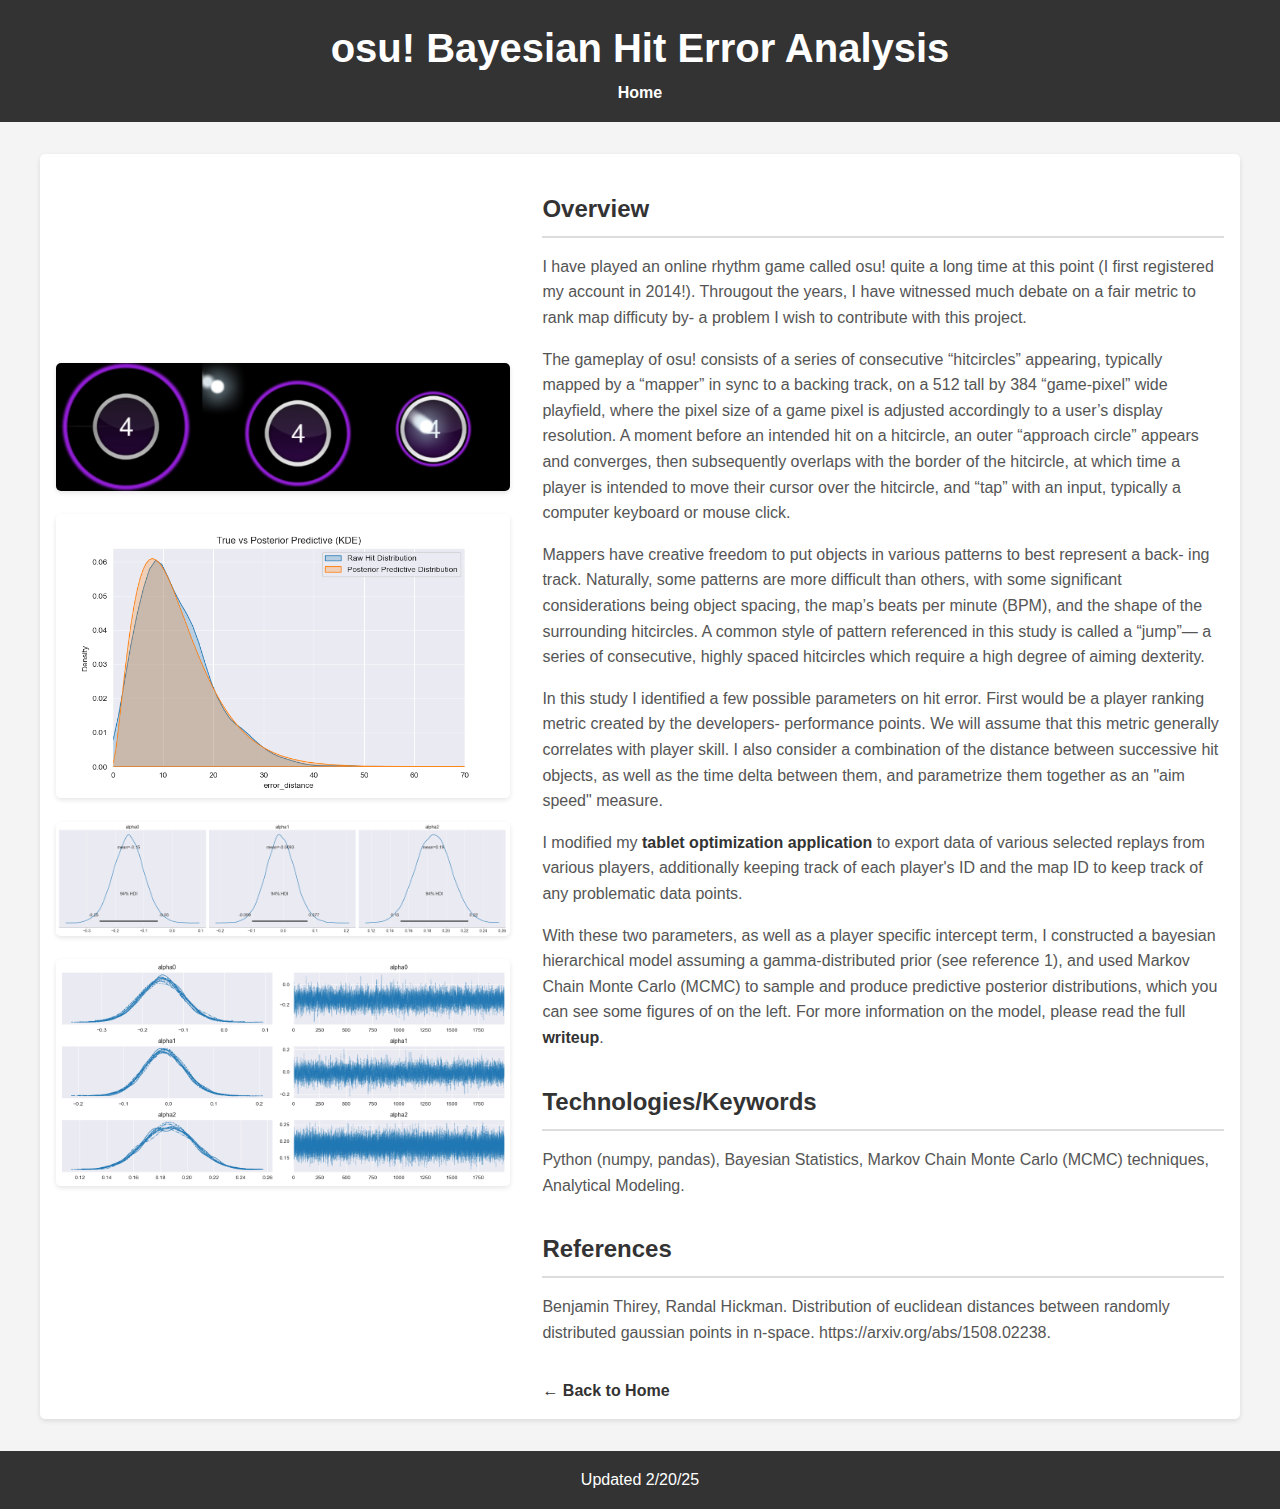
<file: osu_bayesian/osu_bayesian.html>
<!DOCTYPE html>
<html lang="en">
<head>
  <meta charset="UTF-8" />
  <meta name="viewport" content="width=device-width, initial-scale=1.0" />
  <title>Sage Li's Website - osu! Bayesian Hit Error Analysis</title>
  <link rel="stylesheet" href="../styles.css" />
  <style>
    .project-container {
      display: flex;
      /*flex-wrap: wrap;*/
      flex-direction: row;
      align-items: center;
      justify-content: flex-start;
      max-width: 1200px;
      margin: 2rem auto;
      background: #fff;
      border-radius: 5px;
      box-shadow: 0 2px 5px rgba(0, 0, 0, 0.1);
    }

    .project-images {
      flex: 1 1 40%;
      padding: 1rem;
      overflow: hidden;
    }

    .project-images img {
      width: 100%;
      height: auto;
      margin-bottom: 1rem;
      border-radius: 5px;
      box-shadow: 0 2px 5px rgba(0, 0, 0, 0.1);
    }

    .project-text {
      flex: 1 1 60%;
      padding: 1rem;
    }

    .project-section {
      margin-bottom: 2rem;
    }

    .project-section h2 {
      border-bottom: 2px solid #ddd;
      padding-bottom: 0.5rem;
      margin-bottom: 1rem;
      color: #333;
    }

    .project-section p,
    .project-section ul {
      font-family: Arial, sans-serif;
      color: #555;
      line-height: 1.6;
    }

    @media (max-width: 768px) {
      .project-container {
        flex-direction: column;
      }
    }

    header, footer {
      background: #333;
      color: #fff;
      text-align: center;
      padding: 1rem 0;
    }

    header nav ul, footer nav ul {
      list-style: none;
      padding: 0;
      margin: 0;
    }

    header nav ul li, footer nav ul li {
      display: inline;
      margin: 0 10px;
    }

    header nav ul li a, footer nav ul li a {
      color: #fff;
      text-decoration: none;
    }
  </style>
</head>
<body>
<!-- HEADER -->
<header>
  <div class="container">
    <h1>osu! Bayesian Hit Error Analysis</h1>
    <nav>
      <ul>
        <li><a href="../index.html">Home</a></li>
      </ul>
    </nav>
  </div>
</header>

<main class="project-container">
  <!-- IMAGES -->
  <div class="project-images">
    <img src="fig.png" alt="sample_gameplay" />
    <img src="true_vs_PPD.png" alt="truevsPPD" />
    <img src="alpha_posteriors.png" alt="posteriors" />
    <img src="alpha_trace.png" alt="trace plot" />
  </div>

  <!-- TEXT -->
  <div class="project-text">

    <div class="project-section" id="overview">
      <h2>Overview</h2>

      <p>
        I have played an online rhythm game called osu! quite a long time at this point (I first registered my account
        in 2014!). Througout the years, I have witnessed much debate on a fair metric to rank map difficuty by- a
        problem I wish to contribute with this project.
      </p>

      <p>
        The gameplay of osu! consists of a series of consecutive “hitcircles” appearing, typically
        mapped by a “mapper” in sync to a backing track, on a 512 tall by 384 “game-pixel” wide
        playfield, where the pixel size of a game pixel is adjusted accordingly to a user’s display
        resolution. A moment before an intended hit on a hitcircle, an outer “approach circle”
        appears and converges, then subsequently overlaps with the border of the hitcircle, at
        which time a player is intended to move their cursor over the hitcircle, and “tap” with
        an input, typically a computer keyboard or mouse click.
      </p>


      <p>
        Mappers have creative freedom to put objects in various patterns to best represent a back-
        ing track. Naturally, some patterns are more difficult than others, with some significant
        considerations being object spacing, the map’s beats per minute (BPM), and the shape
        of the surrounding hitcircles. A common style of pattern referenced in this study is called
        a “jump”— a series of consecutive, highly spaced hitcircles which require a high degree
        of aiming dexterity.
      </p>

      <p>
        In this study I identified a few possible parameters on hit error. First would be a player ranking metric
        created by the developers- performance points. We will assume that this metric generally correlates with player
        skill. I also consider a combination of the distance between successive hit objects, as well as the time delta
        between them, and parametrize them together as an "aim speed" measure.
      </p>

      <p>
        I modified my <a href="../osu_tablet_optimization/tablet_optimizer.html" style="text-decoration: none">tablet optimization application</a>
        to export data of various selected replays from various players, additionally keeping track of each player's ID
        and the map ID to keep track of any problematic data points.
      </p>

      <p>
        With these two parameters, as well as a player specific intercept term,
        I constructed a bayesian hierarchical model assuming a gamma-distributed prior (see reference 1),
        and used Markov Chain Monte Carlo (MCMC) to sample and produce predictive posterior distributions,
        which you can see some figures of on the left. For more information on the model, please read the full
        <a style="text-decoration: none" href="osu__Bayesian_Hit_Error_Analysis.pdf", target="_blank">writeup</a>.
      </p>
    </div>

    <div class="project-section" id="technologies">
      <h2>Technologies/Keywords</h2>
      <p>
        Python (numpy, pandas), Bayesian Statistics, Markov Chain Monte Carlo (MCMC) techniques, Analytical Modeling.
      </p>
    </div>

    <div class="project-section" id="references">
      <h2>References</h2>
      <p>
        Benjamin Thirey, Randal Hickman. Distribution of euclidean distances between randomly
        distributed gaussian points in n-space. https://arxiv.org/abs/1508.02238.
      </p>
    </div>
    <a href="../index.html" class="back-to-blog">← Back to Home</a>
    </div>
  </div>
</main>

<!-- FOOTER -->
<footer>
  <div class="container">
    <p>Updated 2/20/25</p>
  </div>
</footer>
</body>
</html>
</file>
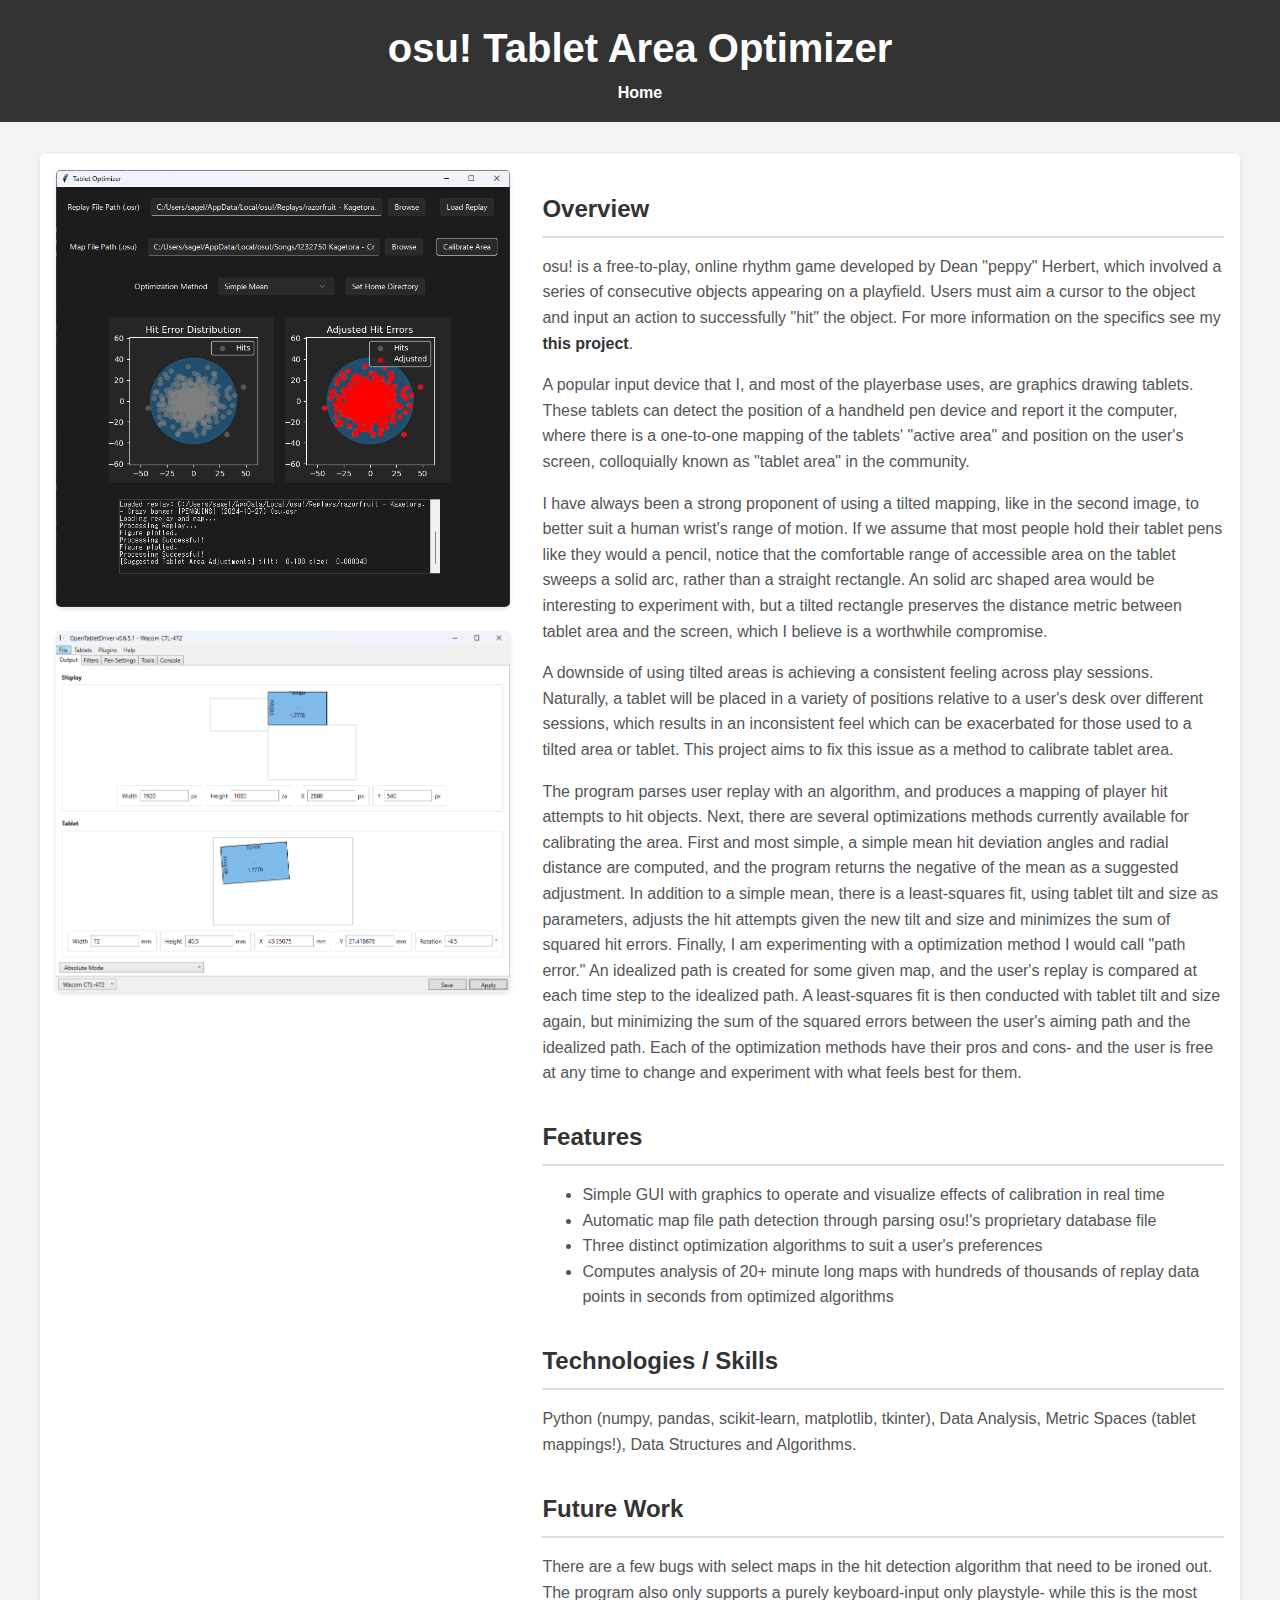
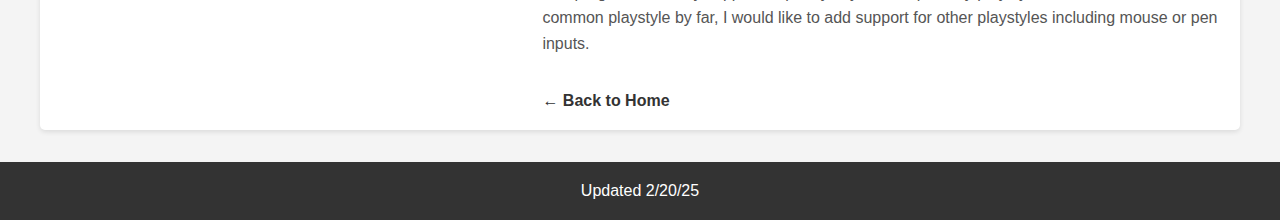
<file: osu_tablet_optimization/tablet_optimizer.html>
<!DOCTYPE html>
<html lang="en">
<head>
  <meta charset="UTF-8" />
  <meta name="viewport" content="width=device-width, initial-scale=1.0" />
  <title>Sage Li's Website - osu! Tablet Area Optimizer</title>
  <link rel="stylesheet" href="../styles.css"/>
  <style>
    .project-container {
      display: flex;
      /*flex-wrap: wrap;*/
      flex-direction: row;
      align-items: ;
      justify-content: flex-start;
      max-width: 1200px;
      margin: 2rem auto;
      background: #fff;
      border-radius: 5px;
      box-shadow: 0 2px 5px rgba(0, 0, 0, 0.1);
    }

    .project-images {
      flex: 1 1 40%;
      padding: 1rem;
    }

    .project-images img {
      width: 100%;
      height: auto;
      margin-bottom: 1rem;
      border-radius: 5px;
      box-shadow: 0 2px 5px rgba(0, 0, 0, 0.1);
    }

    .project-text {
      flex: 1 1 60%;
      padding: 1rem;
    }

    .project-section {
      margin-bottom: 2rem;
    }

    .project-section h2 {
      border-bottom: 2px solid #ddd;
      padding-bottom: 0.5rem;
      margin-bottom: 1rem;
      color: #333;
    }

    .project-section p,
    .project-section ul {
      font-family: Arial, sans-serif;
      color: #555;
      line-height: 1.6;
    }

    @media (max-width: 768px) {
      .project-container {
        flex-direction: column;
      }
    }

    header, footer {
      background: #333;
      color: #fff;
      text-align: center;
      padding: 1rem 0;
    }

    header nav ul, footer nav ul {
      list-style: none;
      padding: 0;
      margin: 0;
    }

    header nav ul li, footer nav ul li {
      display: inline;
      margin: 0 10px;
    }

    header nav ul li a, footer nav ul li a {
      color: #fff;
      text-decoration: none;
    }

    a {
      text-decoration: none;
    }
  </style>
</head>
<body>
<header>
  <div class="container">
    <!-- HEADER -->
    <h1>osu! Tablet Area Optimizer</h1>
    <nav>
      <ul>
        <li><a href="../index.html">Home</a></li>
      </ul>
    </nav>
  </div>
</header>

<main class="project-container">
  <!-- IMAGES -->
  <div class="project-images">
    <img src="gui.png" alt="gui" />
    <img src="mapping.png" alt="mapping"/>
  </div>

  <!-- TEXT -->
  <div class="project-text">
    <div class="project-section" id="overview">
      <h2>Overview</h2>
      <p>
        osu! is a free-to-play, online rhythm game developed by Dean "peppy" Herbert, which involved a series of consecutive
        objects appearing on a playfield. Users must aim a cursor to the object and input an action to successfully "hit"
        the object. For more information on the specifics see my <a href="../osu_bayesian/osu_bayesian.html"> this project</a>.
      </p>

      <p>
        A popular input device that I, and most of the playerbase uses, are graphics drawing tablets. These tablets can detect
        the position of a handheld pen device and report it the computer, where there is a one-to-one mapping of the tablets'
        "active area" and position on the user's screen, colloquially known as "tablet area" in the community.
      </p>

      <p>
        I have always been a strong proponent of using a tilted mapping, like in the second image, to better suit a human wrist's
        range of motion. If we assume that most people hold their tablet pens like they would a pencil, notice that the comfortable range
        of accessible area on the tablet sweeps a solid arc, rather than a straight rectangle. An solid arc shaped area would be interesting
        to experiment with, but a tilted rectangle preserves the distance metric between tablet area and the screen, which I believe
        is a worthwhile compromise.
      </p>

      <p>
        A downside of using tilted areas is achieving a consistent feeling across play sessions. Naturally, a tablet will be placed
        in a variety of positions relative to a user's desk over different sessions, which results in an inconsistent feel which
        can be exacerbated for those used to a tilted area or tablet. This project aims to fix this issue as a method to calibrate
        tablet area.
      </p>

      <p>
        The program parses user replay with an algorithm, and produces a mapping of player hit attempts to hit objects.
        Next, there are several optimizations methods currently available for calibrating the area. First and most simple, a simple mean hit
        deviation angles and radial distance are computed, and the program returns the negative of the mean as a suggested adjustment.

        In addition to a simple mean, there is a least-squares fit, using tablet tilt and size as parameters, adjusts the
        hit attempts given the new tilt and size and minimizes the sum of squared hit errors.

        Finally, I am experimenting with a optimization method I would call "path error." An idealized path is created
        for some given map, and the user's replay is compared at each time step to the idealized path. A least-squares fit is then
        conducted with tablet tilt and size again, but minimizing the sum of the squared errors between the user's aiming path
        and the idealized path.

        Each of the optimization methods have their pros and cons- and the user is free at any time to change and experiment
        with what feels best for them.
      </p>
    </div>

    <div class="project-section" id="features">
      <h2>Features</h2>
      <ul>
        <li>Simple GUI with graphics to operate and visualize effects of calibration in real time</li>
        <li>Automatic map file path detection through parsing osu!'s proprietary database file</li>
        <li>Three distinct optimization algorithms to suit a user's preferences</li>
        <li>Computes analysis of 20+ minute long maps with hundreds of thousands of replay data points in seconds from optimized algorithms</li>
      </ul>
    </div>

    <div class="project-section" id="technologies">
      <h2>Technologies / Skills</h2>
      <p>
        Python (numpy, pandas, scikit-learn, matplotlib, tkinter), Data Analysis, Metric Spaces (tablet mappings!), Data Structures and Algorithms.
      </p>
    </div>

    <div class="project-section" id="details">
      <h2>Future Work</h2>
      <p>
        There are a few bugs with select maps in the hit detection algorithm that need to be ironed out. The program also only
        supports a purely keyboard-input only playstyle- while this is the most common playstyle by far, I would like to add
        support for other playstyles including mouse or pen inputs.
      </p>
    </div>

    <a href="../index.html" class="back-to-blog">← Back to Home</a>
  </div>
</main>

<!-- FOOTER -->
<footer>
  <div class="container">
    <p>Updated 2/20/25</p>
  </div>
</footer>
</body>
</html>
</file>
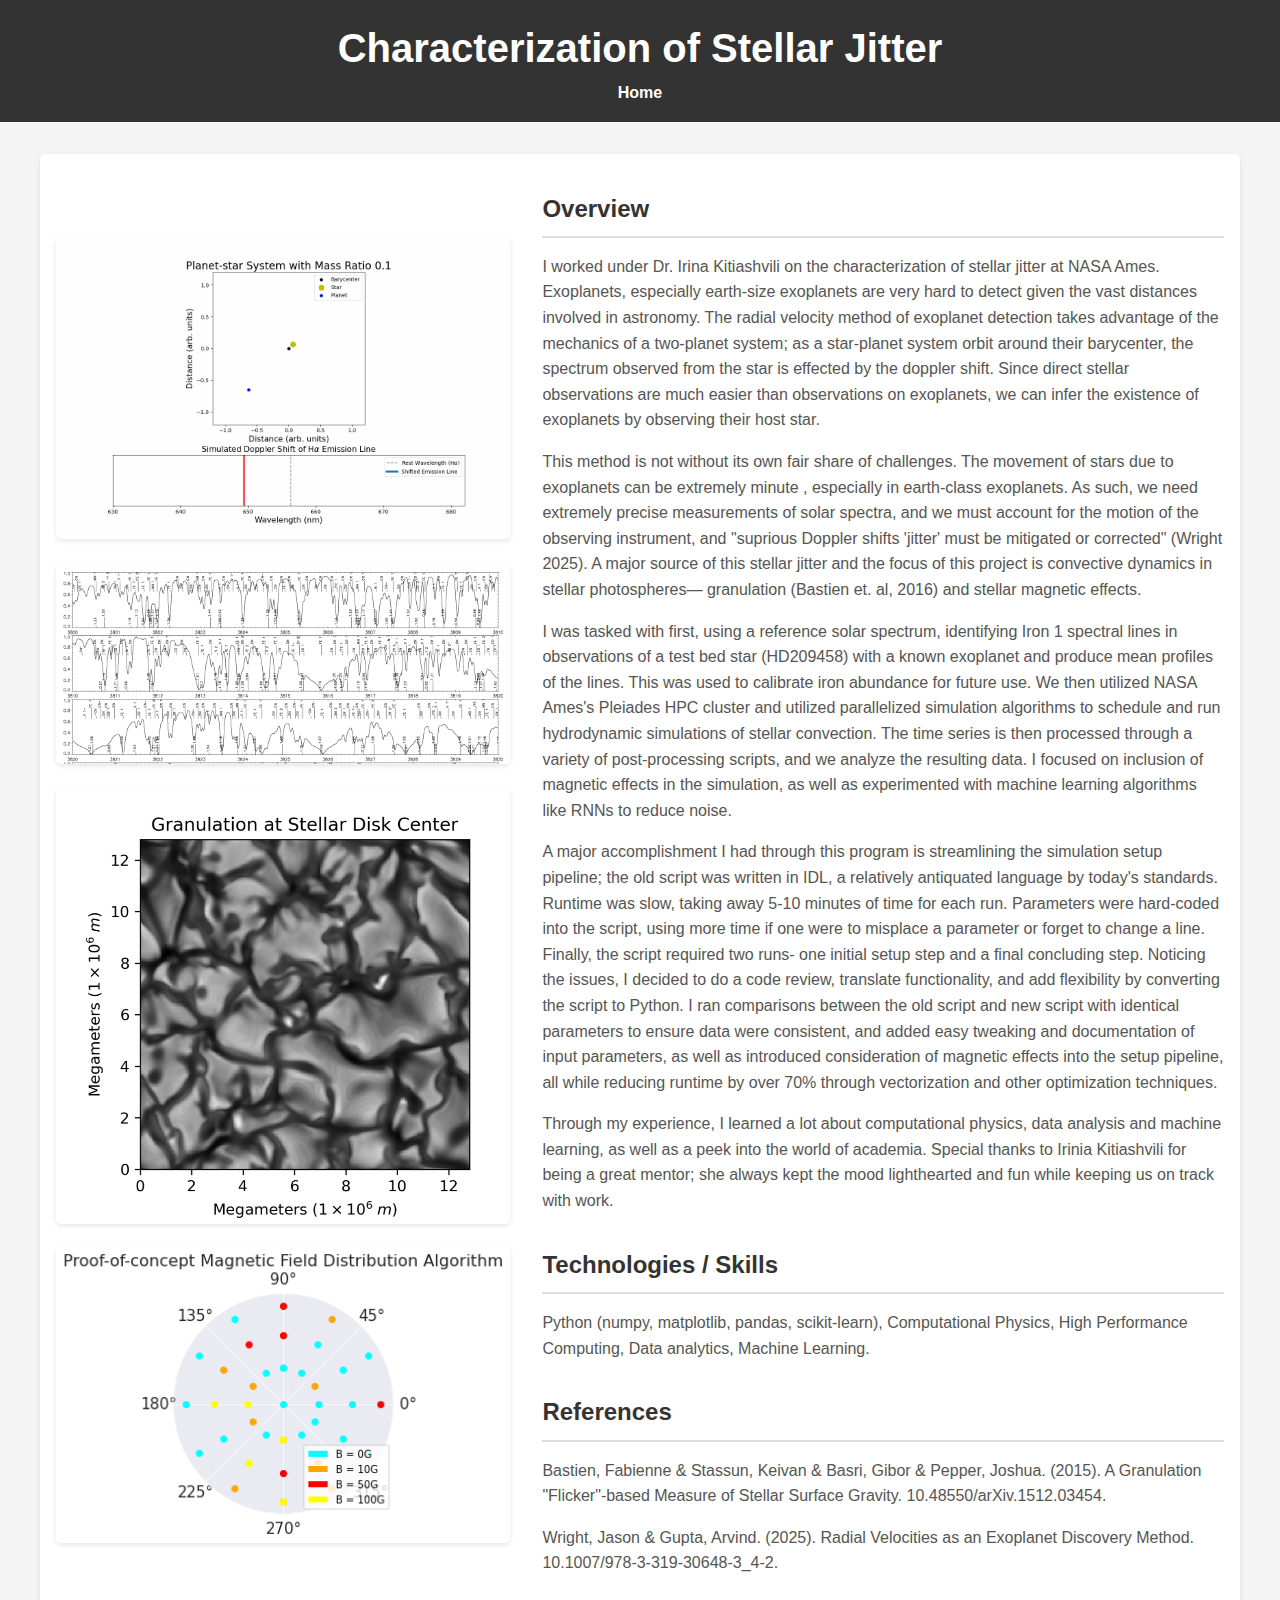
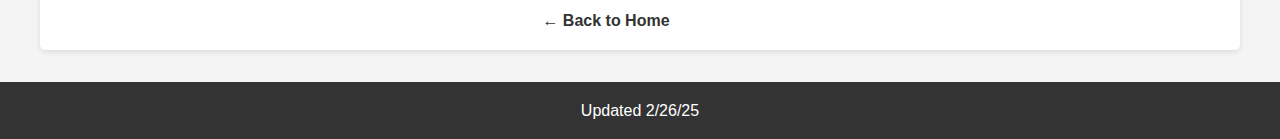
<file: stellar_jitter/stellar_jitter.html>
<!DOCTYPE html>
<html lang="en">
<head>
  <meta charset="UTF-8" />
  <meta name="viewport" content="width=device-width, initial-scale=1.0" />
  <title>Sage Li's Website - Stellar Jitter</title>
  <link rel="stylesheet" href="../styles.css"/>
  <style>
    .project-container {
      display: flex;
      /*flex-wrap: wrap;*/
      flex-direction: row;
      align-items: center;
      justify-content: flex-start;
      max-width: 1200px;
      margin: 2rem auto;
      background: #fff;
      border-radius: 5px;
      box-shadow: 0 2px 5px rgba(0, 0, 0, 0.1);
    }

    .project-images {
      flex: 1 1 40%;
      padding: 1rem;
    }

    .project-images img {
      width: 100%;
      height: auto;
      margin-bottom: 1rem;
      border-radius: 5px;
      box-shadow: 0 2px 5px rgba(0, 0, 0, 0.1);
    }

    .project-text {
      flex: 1 1 60%;
      padding: 1rem;
    }

    .project-section {
      margin-bottom: 2rem;
    }

    .project-section h2 {
      border-bottom: 2px solid #ddd;
      padding-bottom: 0.5rem;
      margin-bottom: 1rem;
      color: #333;
    }

    .project-section p,
    .project-section ul {
      font-family: Arial, sans-serif;
      color: #555;
      line-height: 1.6;
    }

    @media (max-width: 768px) {
      .project-container {
        flex-direction: column;
      }
    }

    header, footer {
      background: #333;
      color: #fff;
      text-align: center;
      padding: 1rem 0;
    }

    header nav ul, footer nav ul {
      list-style: none;
      padding: 0;
      margin: 0;
    }

    header nav ul li, footer nav ul li {
      display: inline;
      margin: 0 10px;
    }

    header nav ul li a, footer nav ul li a {
      color: #fff;
      text-decoration: none;
    }
  </style>
</head>
<body>
<header>
  <div class="container">
    <!-- HEADER -->
    <h1>Characterization of Stellar Jitter</h1>
    <nav>
      <ul>
        <li><a href="../index.html">Home</a></li>
      </ul>
    </nav>
  </div>
</header>

<main class="project-container">
  <!-- IMAGES -->
  <div class="project-images">
    <img src="exoplanet_animation.gif" alt="radial_velocity" />
    <img src="Solar_spec.png" alt="solarspectrum" />
    <img src="stellar_disk.png" alt="stellardisk" />
    <img src="output.png" alt="mhd" />
  </div>

  <!-- TEXT -->
  <div class="project-text">
    <div class="project-section" id="overview">
      <h2>Overview</h2>
      <p>
        I worked under Dr. Irina Kitiashvili on the characterization of stellar jitter at NASA Ames. Exoplanets, especially
        earth-size exoplanets are very hard to detect given the vast distances involved in astronomy. The radial velocity
        method of exoplanet detection takes advantage of the mechanics of a two-planet system; as a star-planet system
        orbit around their barycenter, the spectrum observed from the star is effected by the doppler shift. Since direct
        stellar observations are much easier than observations on exoplanets, we can infer the existence of exoplanets
        by observing their host star.
      </p>

      <p>
        This method is not without its own fair share of challenges. The movement of stars due to exoplanets can be extremely minute
        , especially in earth-class exoplanets. As such, we need extremely precise measurements of solar spectra, and we must
        account for the motion of the observing instrument, and "suprious Doppler shifts 'jitter' must be mitigated or
        corrected" (Wright 2025). A major source of this stellar jitter and the focus of this project
        is convective dynamics in stellar photospheres— granulation (Bastien et. al, 2016) and stellar magnetic effects.
      </p>

      <p>
        I was tasked with first, using a reference solar spectrum, identifying Iron 1 spectral lines in observations
        of a test bed star (HD209458) with a known exoplanet and produce mean profiles of the lines.
        This was used to calibrate iron abundance for future use. We then utilized NASA Ames's Pleiades HPC cluster and
        utilized parallelized simulation algorithms to schedule and run hydrodynamic simulations of stellar convection.
        The time series is then processed through a variety of post-processing scripts, and we analyze the resulting data.
        I focused on inclusion of magnetic effects in the simulation, as well as experimented with machine learning algorithms
        like RNNs to reduce noise.
      </p>

      <p>
        A major accomplishment I had through this program is streamlining the simulation setup pipeline; the old script
        was written in IDL, a relatively antiquated language by today's standards. Runtime was slow, taking away 5-10 minutes
        of time for each run. Parameters were hard-coded into the script, using more time if one were to misplace a parameter
        or forget to change a line. Finally, the script required two runs- one initial setup step and a final concluding step.

        Noticing the issues, I decided to do a code review, translate functionality, and add flexibility by converting
        the script to Python. I ran comparisons between the old script and new script with identical parameters to ensure
        data were consistent, and added easy tweaking and documentation of input parameters, as well as introduced consideration
        of magnetic effects into the setup pipeline, all while reducing runtime by over 70% through vectorization and other
        optimization techniques.
      </p>

      <p>
        Through my experience, I learned a lot about computational physics, data analysis and machine learning, as well
        as a peek into the world of academia. Special thanks to Irinia Kitiashvili for being a great mentor; she always
        kept the mood lighthearted and fun while keeping us on track with work.
      </p>
    </div>

    <div class="project-section" id="technologies">
      <h2>Technologies / Skills</h2>
      <p>
        Python (numpy, matplotlib, pandas, scikit-learn), Computational Physics, High Performance Computing, Data analytics,
        Machine Learning.
      </p>
    </div>

    <div class="project-section" id="details">
      <h2>References</h2>
      <p>
        Bastien, Fabienne & Stassun, Keivan & Basri, Gibor & Pepper, Joshua. (2015). A Granulation "Flicker"-based Measure of Stellar Surface Gravity. 10.48550/arXiv.1512.03454.
      </p>

      <p>
        Wright, Jason & Gupta, Arvind. (2025). Radial Velocities as an Exoplanet Discovery Method. 10.1007/978-3-319-30648-3_4-2.
      </p>
    </div>

    <a href="../index.html" class="back-to-blog">← Back to Home</a>
  </div>
</main>

<!-- FOOTER -->
<footer>
  <div class="container">
    <p>Updated 2/26/25</p>
  </div>
</footer>
</body>
</html>
</file>
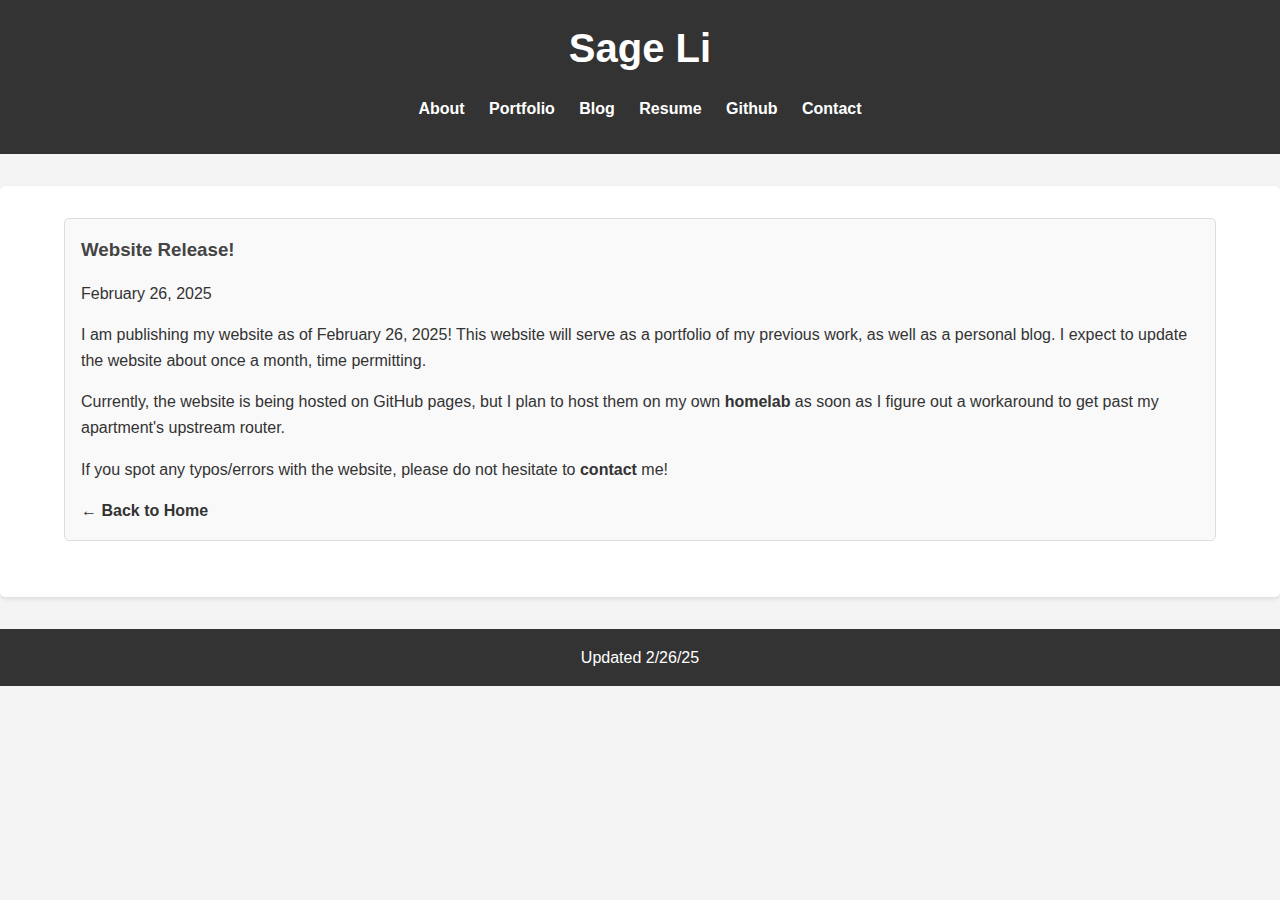
<file: Util/blog_template.html>
<!DOCTYPE html>
<html lang="en">
<head>
  <meta charset="UTF-8">
  <meta name="viewport" content="width=device-width, initial-scale=1">
  <title>Blog Post Title | Sage Li</title>
  <link rel="stylesheet" href="../styles.css">
</head>
<body>

<header>
  <div class="container">
    <h1>Sage Li</h1>
    <nav>
      <ul>
        <li><a href="../index.html#about">About</a></li>
        <li><a href="../index.html#portfolio">Portfolio</a></li>
        <li><a href="../index.html#blog">Blog</a></li>
        <li><a href="../Sage_Li's_Resume.pdf" target="_blank">Resume</a></li>
        <li><a href="../https://github.com/sageli766" target="_blank">Github</a></li>
        <li><a href="../index.html#contact">Contact</a></li>
      </ul>
    </nav>
  </div>
</header>

<section id="blog-post">
  <div class="container">
    <div class="blog-post">
      <h3>Website Release!</h3>
      <p class="post-meta">February 26, 2025</p>
      <p>
        I am publishing my website as of February 26, 2025! This website will serve as a portfolio of my previous work,
        as well as a personal blog. I expect to update the website about once a month, time permitting.
      </p>
      <p>
        Currently, the website is being hosted on GitHub pages, but I plan to host them on my own
        <a href="../homelab/homelab.html">homelab</a> as soon as I figure out a workaround to get past my apartment's
        upstream router.
      </p>
      <p>
        If you spot any typos/errors with the website, please do not hesitate to <a href="../index.html#contact">contact</a> me!
      </p>
      <a href="../index.html" class="back-to-blog">← Back to Home</a>
    </div>
  </div>
</section>

<footer>
  <p>Updated 2/26/25</p>
</footer>
</body>
</html>
</file>
<file: styles.css>
/* general styling */
body {
    font-family: Arial, sans-serif;
    line-height: 1.6;
    margin: 0;
    padding: 0;
    color: #333;
    background-color: #f4f4f4;
}

.container {
    width: 90%;
    margin: 0 auto;
    max-width: 1200px;
}

/* Header */
header {
    background: #333;
    color: #fff;
    padding: 1rem 0;
    text-align: center;
}

header h1 {
    margin: 0;
    font-size: 2.5rem;
}

nav ul {
    list-style: none;
    padding: 0;
}

nav ul li {
    display: inline;
    margin: 0 10px;
}

nav ul li a {
    color: #fff;
    text-decoration: none;
}

/* Sections */
section {
    padding: 2rem 0;
    margin: 2rem 0;
    background: #fff;
    border-radius: 5px;
    box-shadow: 0 2px 5px rgba(0, 0, 0, 0.1);
}

section h2 {
    text-align: center;
    color: #333;
}

section h1{
    text-align: center;
    color: #333;
}

/* Portfolio Section */
.portfolio-grid {
    display: grid;
    grid-template-columns: repeat(auto-fit, minmax(250px, 1fr));
    gap: 1rem;
}

.portfolio-grid a {
    text-decoration: none;
    color: inherit;
}

.portfolio-item {
    background: #f9f9f9;
    padding: 1rem;
    text-align: center;
    border: 1px solid #ddd;
    border-radius: 5px;
    transition: transform 0.3s, box-shadow 0.3s, border 0.3s;
    /* Add a subtle blue glow */
    box-shadow: 0 0 5px rgba(0,123,255,0.3);
}

.portfolio-item:hover {
    transform: scale(1.05);
    /* Change the border color and intensify the blue glow */
    border: 1px solid #007bff;
    box-shadow: 0 0 10px rgba(0,123,255,0.6);
}

.portfolio-item img {
    max-width: 100%;
    height: 200px;
    border-radius: 5px;
    object-fit: contain;
}

/* Blog Section */
.blog-post {
    margin-bottom: 1.5rem;
    padding: 1rem;
    background: #f9f9f9;
    border: 1px solid #ddd;
    border-radius: 5px;
}

.blog-post h3 {
    margin: 0 0 0.5rem;
    color: #444;
}

.blog-post a {
    color: #333;
    text-decoration: none;
    font-weight: bold;
}

.blog-post a:hover {
    color: #007bff;
}

/* Contact Form */
form {
    max-width: 600px;
    margin: 0 auto;
}

form label {
    display: block;
    margin-bottom: 0.5rem;
    color: #555;
}

form input, form textarea {
    width: 100%;
    padding: 0.5rem;
    margin-bottom: 1rem;
    border: 1px solid #ddd;
    border-radius: 5px;
}

form button {
    display: block;
    width: 100%;
    padding: 0.75rem;
    background: #333;
    color: #fff;
    border: none;
    border-radius: 5px;
    cursor: pointer;
    font-size: 1rem;
    transition: background 0.3s;
}

form button:hover {
    background: #555;
}

/* Footer */
footer {
    text-align: center;
    background: #333;
    color: #fff;
    padding: 1rem 0;
    margin-top: 2rem;
}

footer p {
    margin: 0;
}

.contact-info li a {
    text-decoration: none;
}

.contact-info {
    text-align: center;
    list-style-type: none;
    padding: 0;
}

.about-container {
    display: flex;
    align-items: center;
    justify-content: center;
    gap: 20px;

}

.about-image {
    width: 200px;
    height: auto;
    border-radius: 10px;
}

.about-text {
    flex: 1;
    max-width: 600px;
}

a {
    color: #333;
    text-decoration: none;
    font-weight: bold;
    transition: 0.3s;
}

a:hover {
    color: #007bff;
    transition: 0.3s;
}
</file>
